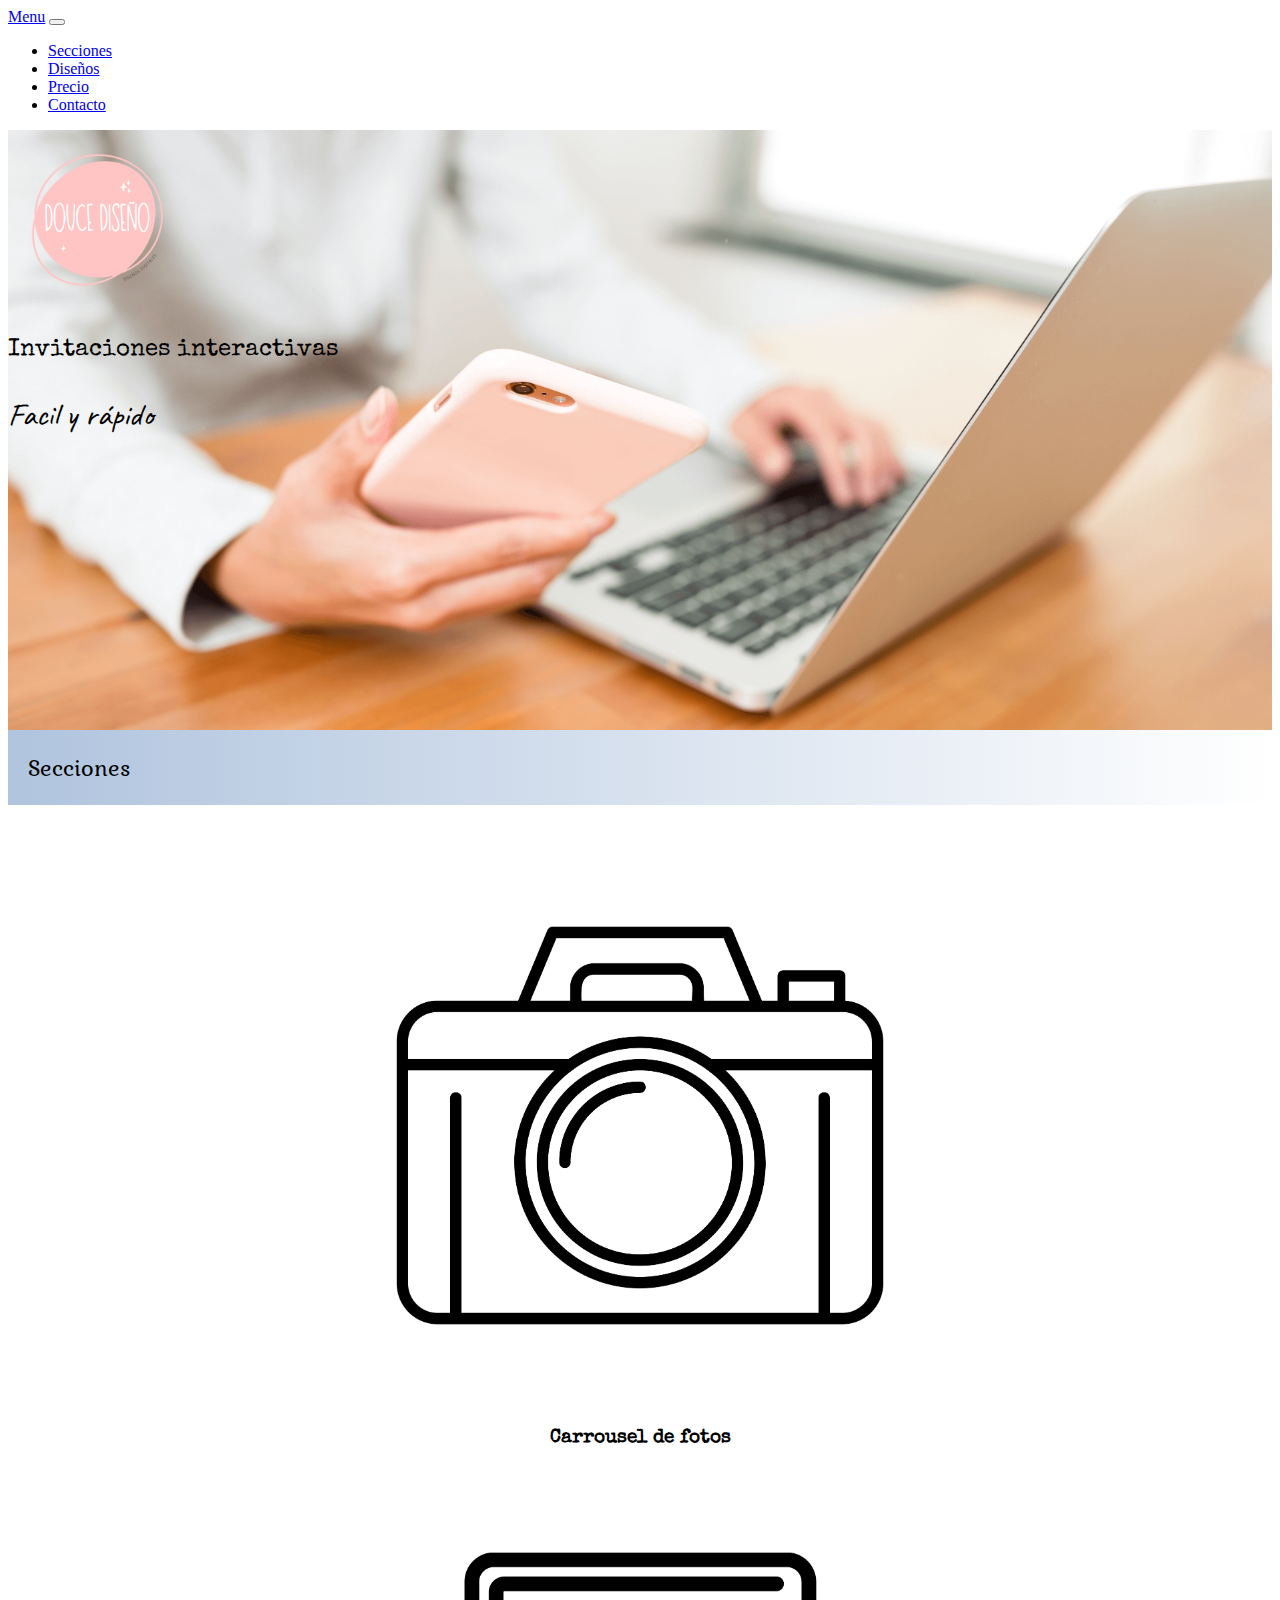
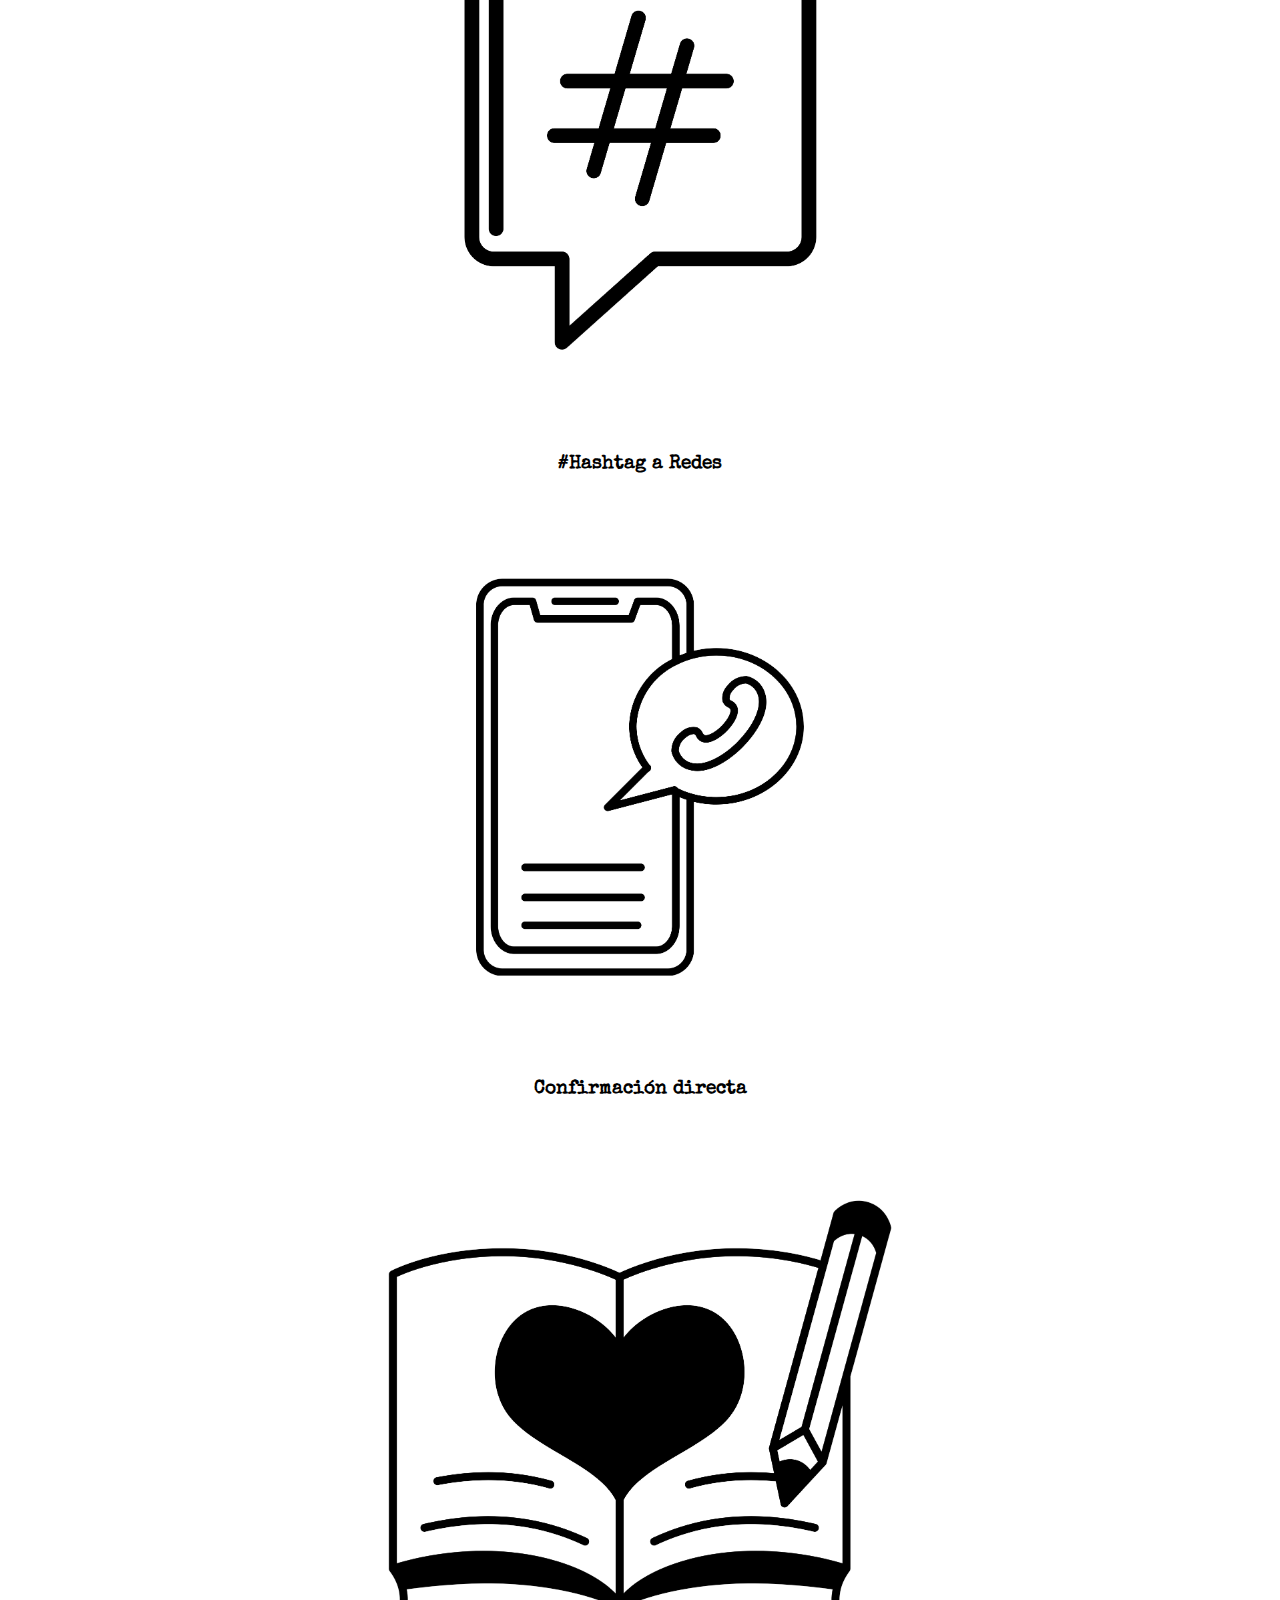
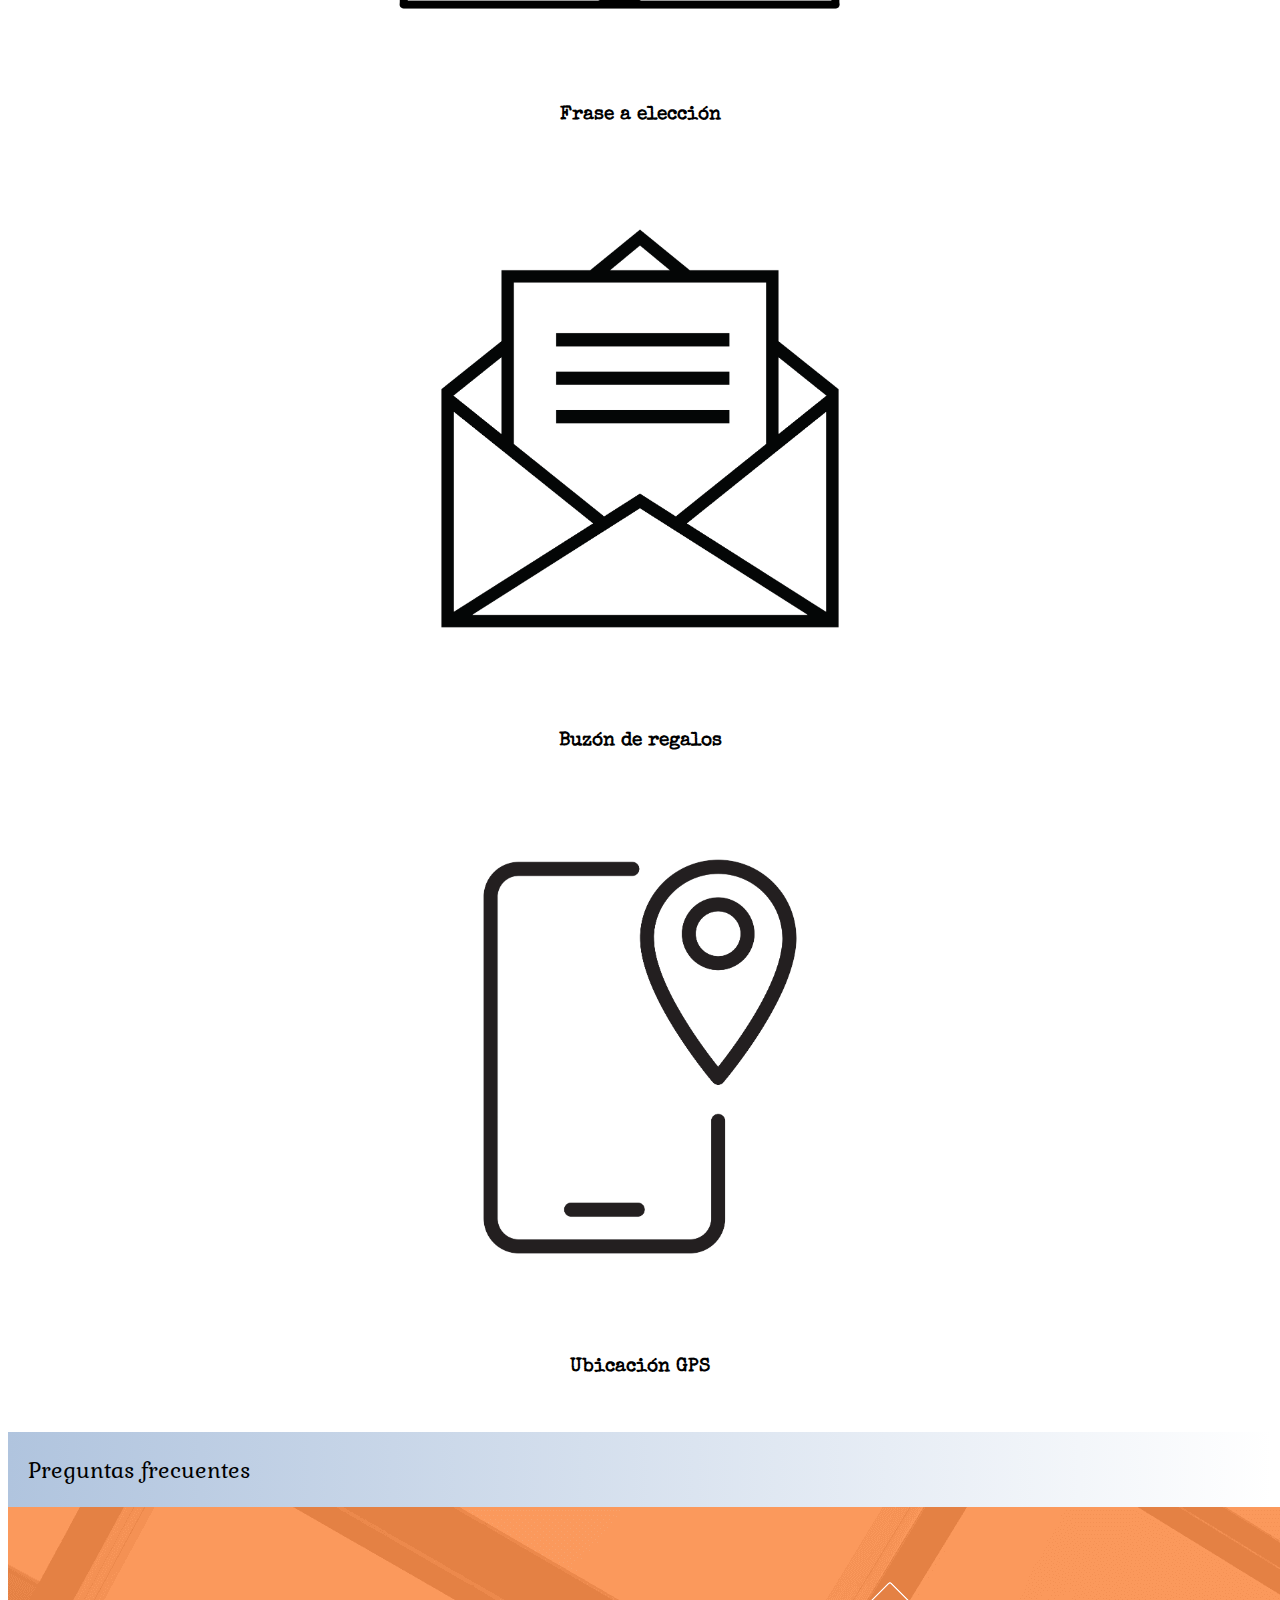
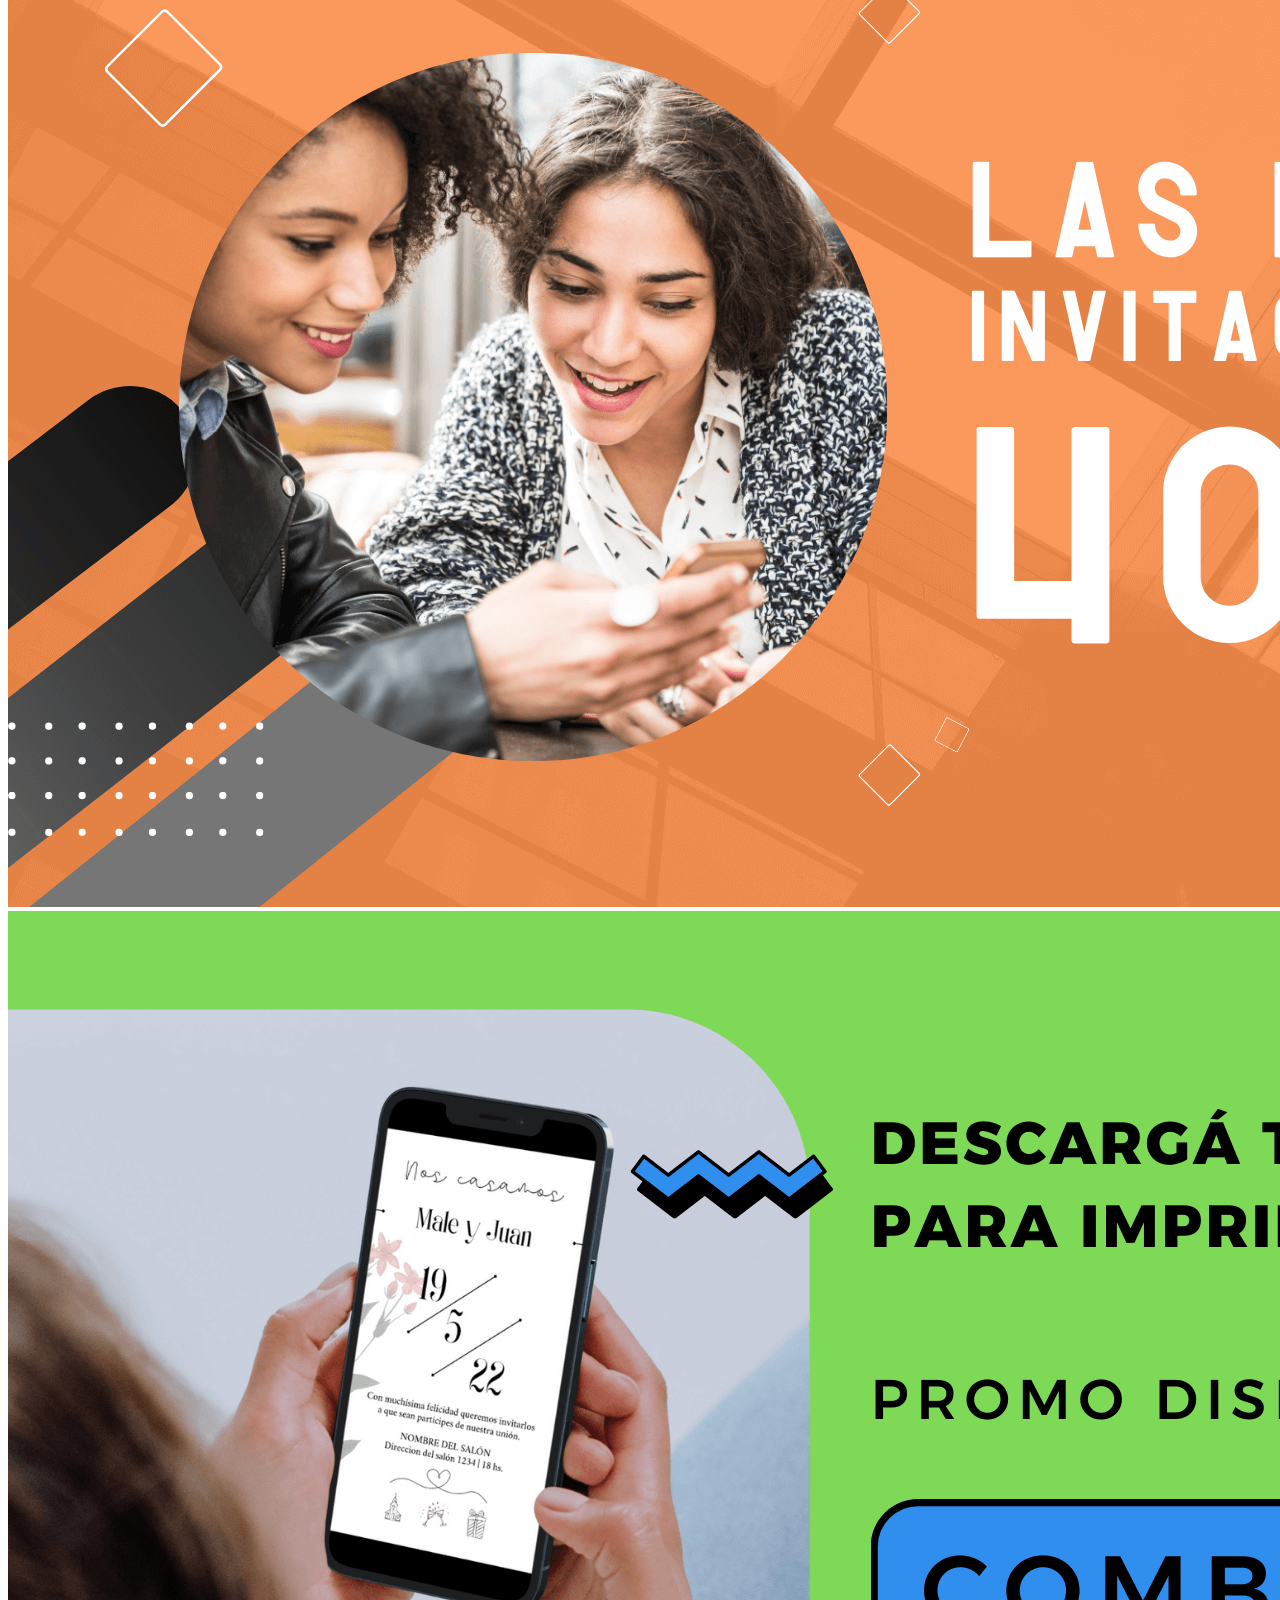
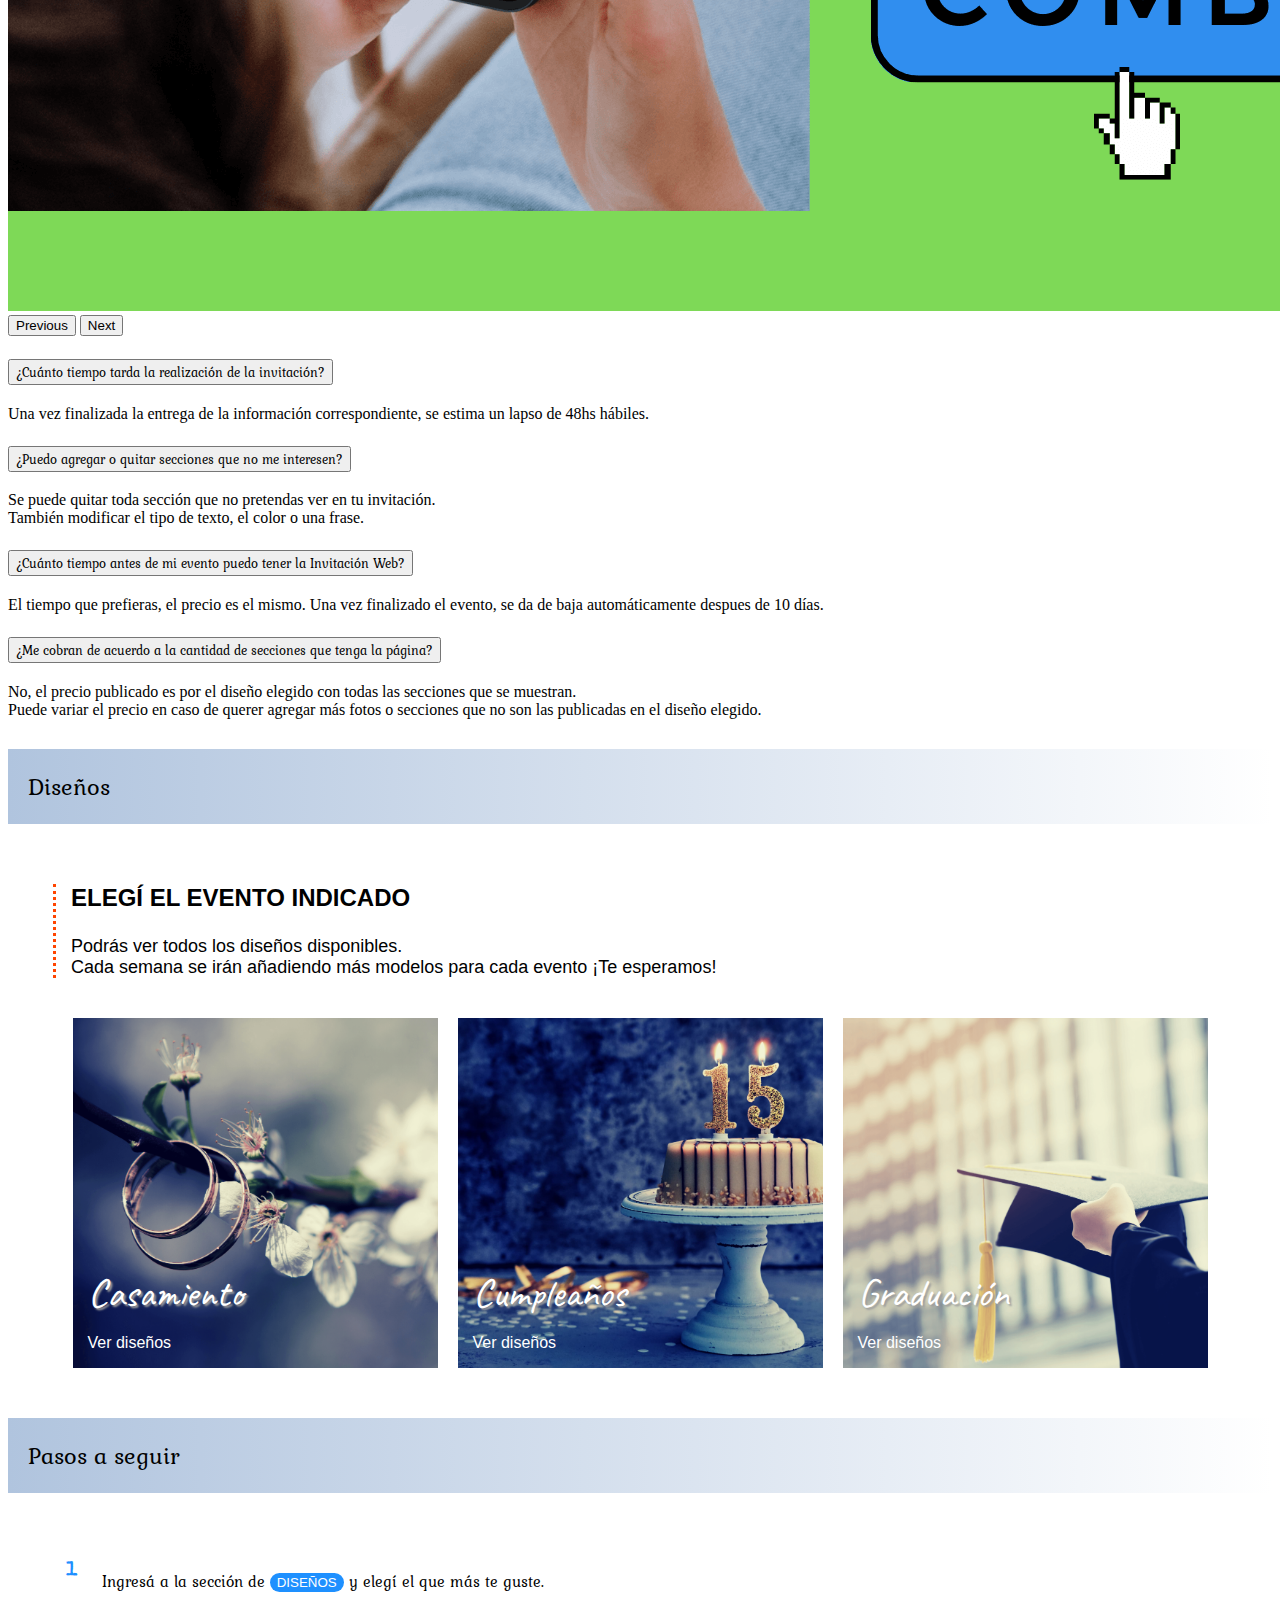
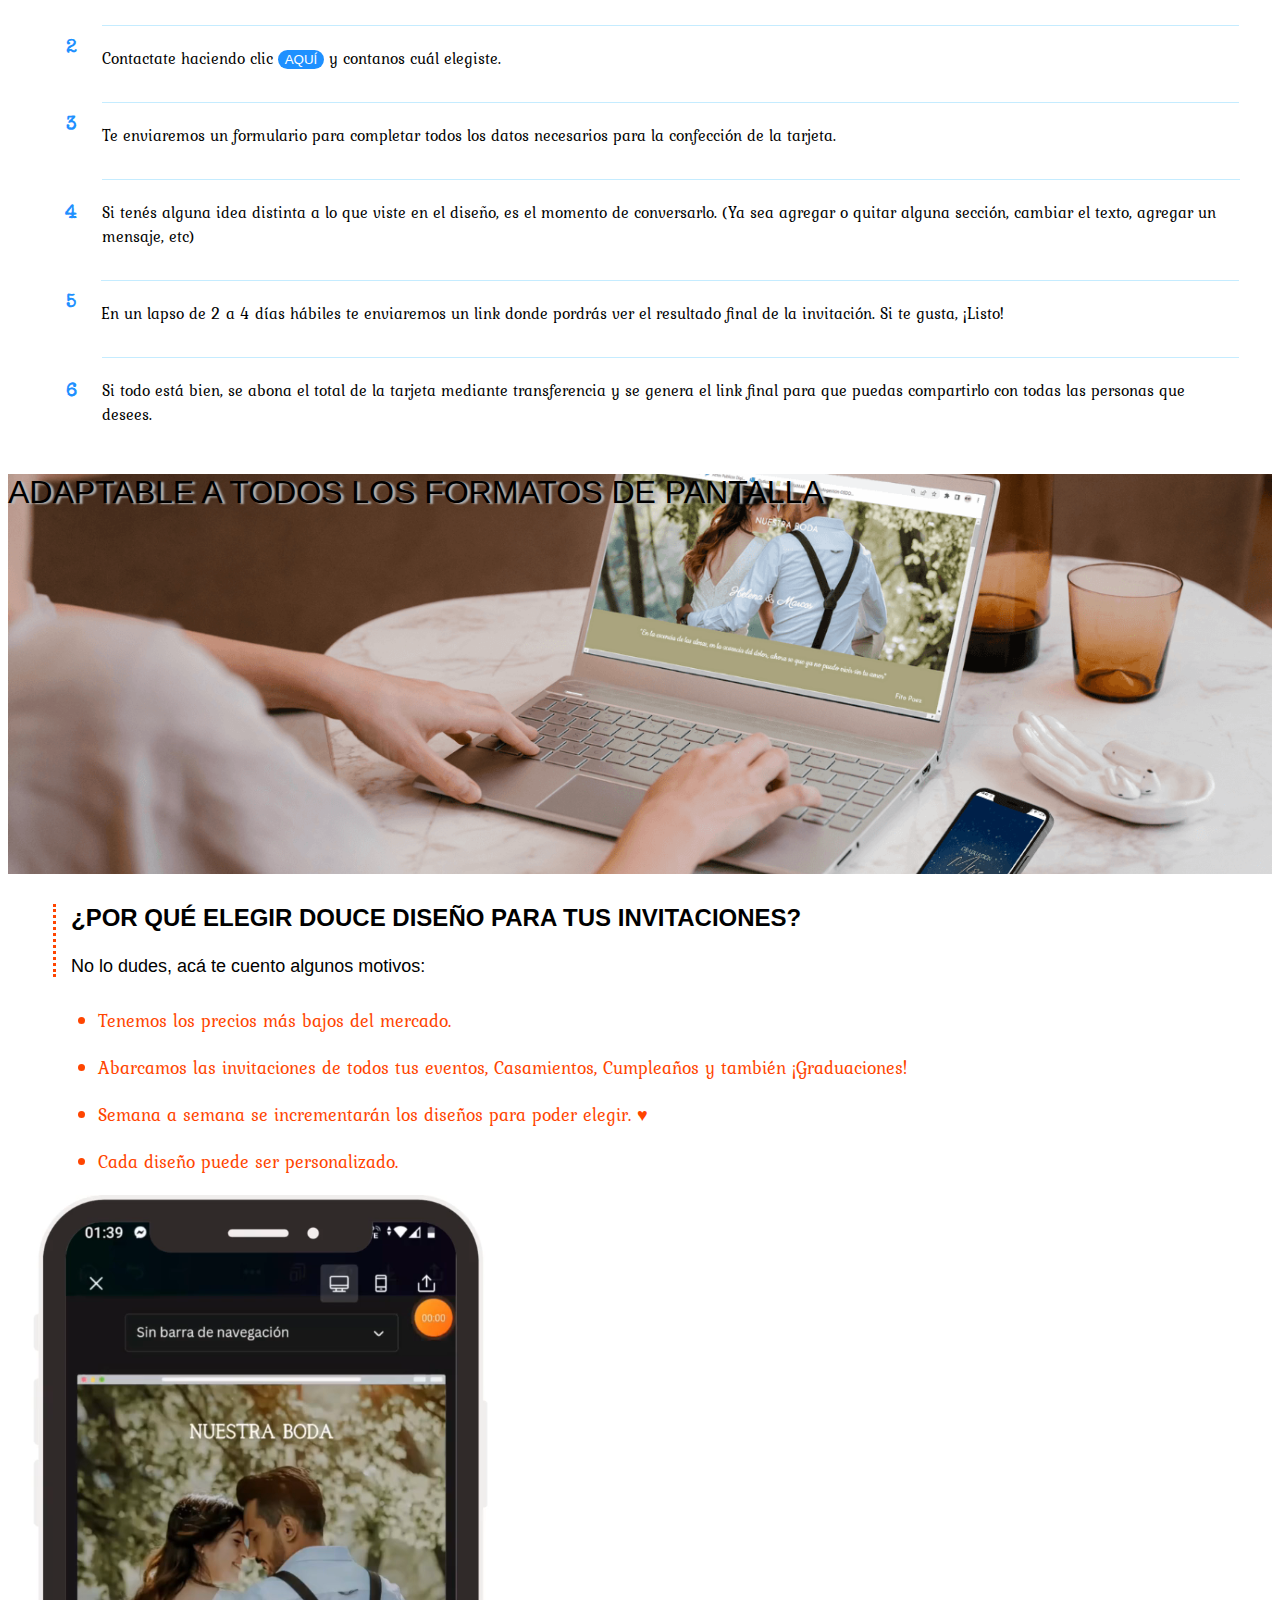
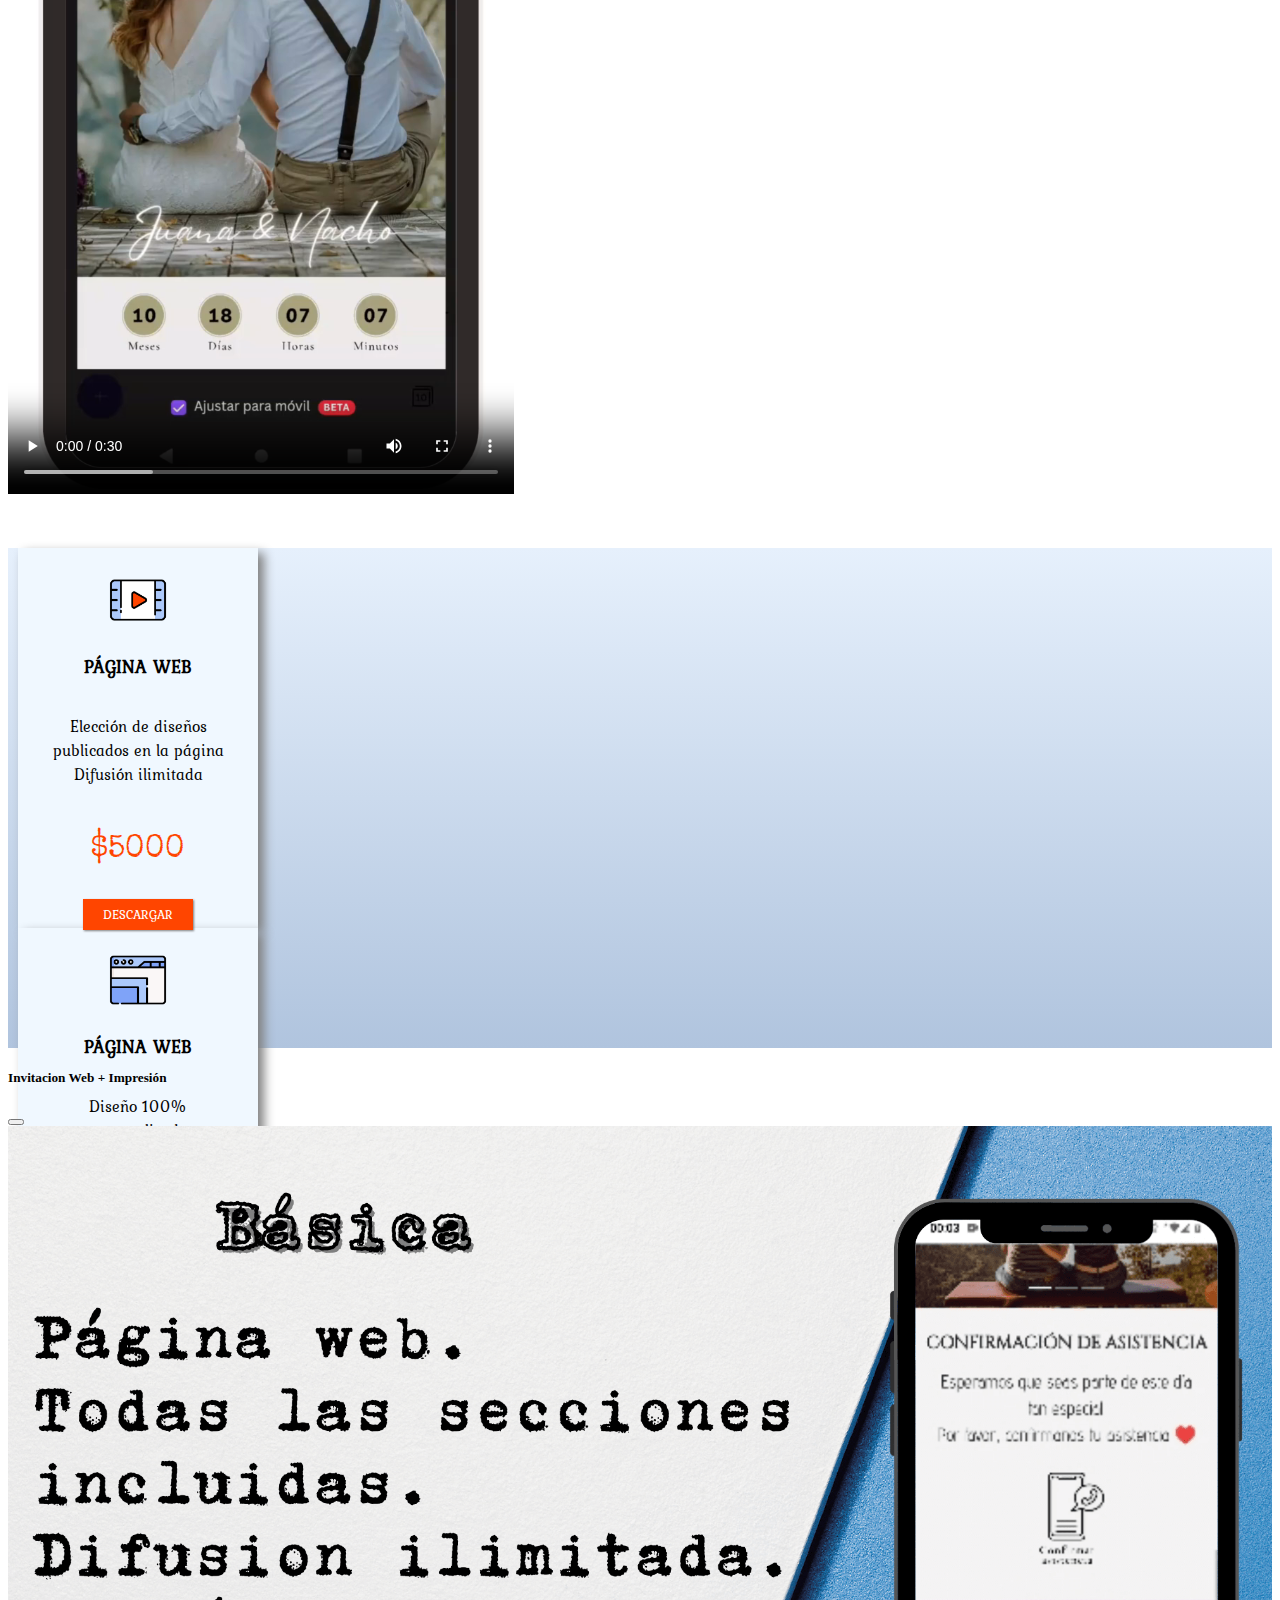
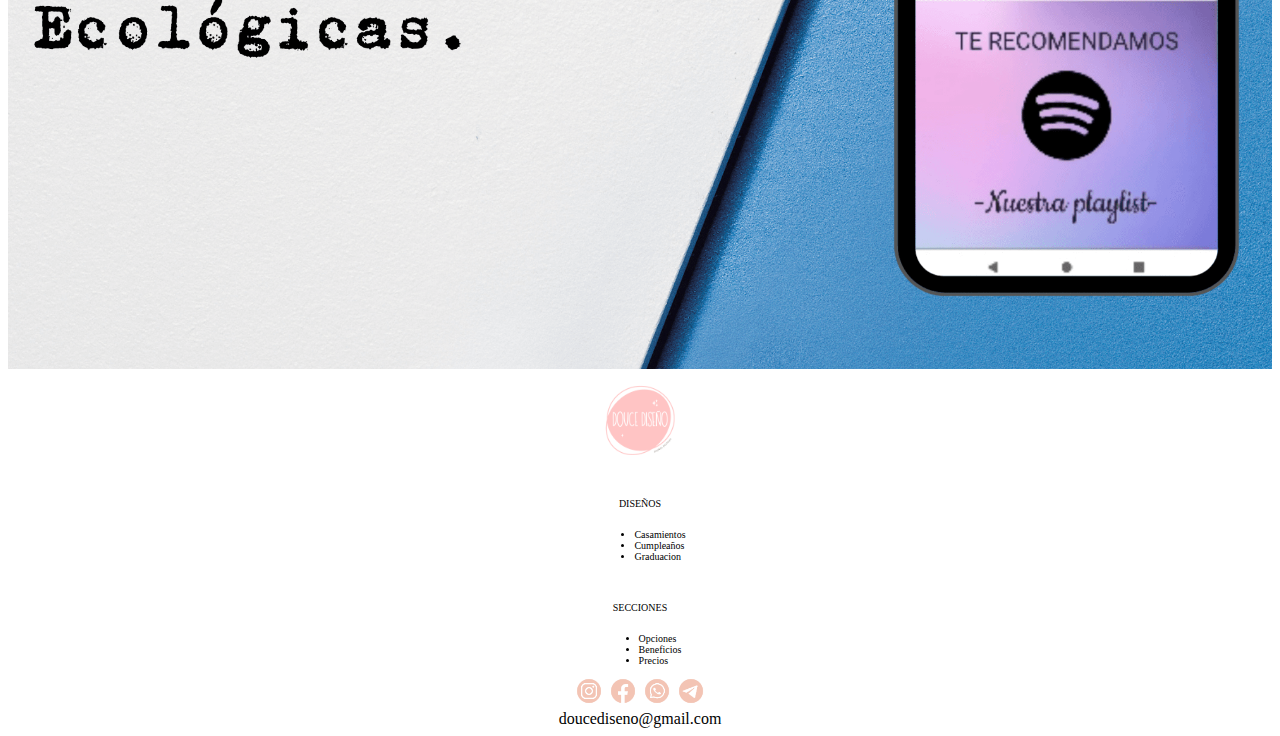
<file: index.html>
<!DOCTYPE html>
<html lang="en">
<head>
    <meta charset="UTF-8">
    <meta http-equiv="X-UA-Compatible" content="IE=edge">
    <meta name="viewport" content="width=device-width, initial-scale=1.0">
    <link href="https://cdn.jsdelivr.net/npm/bootstrap@5.3.0-alpha1/dist/css/bootstrap.min.css" rel="stylesheet" integrity="sha384-GLhlTQ8iRABdZLl6O3oVMWSktQOp6b7In1Zl3/Jr59b6EGGoI1aFkw7cmDA6j6gD" crossorigin="anonymous">
    <link rel="stylesheet" href="./style.css">
    <link href="https://fonts.googleapis.com/css2?family=Advent+Pro&family=Caveat:wght@500&family=Cinzel&family=Cookie&family=Hachi+Maru+Pop&family=Josefin+Sans:wght@500&family=Kurale&family=Mochiy+Pop+P+One&family=Parisienne&family=Raleway:wght@100&family=Special+Elite&family=Ubuntu:wght@300&display=swap" rel="stylesheet">

    
    <title>DouceDiseno</title>
</head>
<body>
    
    <!--NAV-->
  
    <nav class="navbar navbar-expand-lg bg-body-tertiary ">
      <div class="container-fluid">
        <a class="navbar-brand" href="#">Menu</a>
        <button class="navbar-toggler" type="button" data-bs-toggle="collapse" data-bs-target="#navbarSupportedContent" aria-controls="navbarSupportedContent" aria-expanded="false" aria-label="Toggle navigation">
          <span class="navbar-toggler-icon"></span>
        </button>
        <div class="collapse navbar-collapse" id="navbarSupportedContent">
          <ul class="navbar-nav me-auto mb-2 mb-lg-0">     
            <li class="nav-item">
              <a class="nav-link active" 
              href="#opciones">Secciones</a>
            </li>            
            <li class="nav-item">
              <a class="nav-link" href="#disenos">Diseños</a>
            </li>  
            <li class="nav-item">
              <a class="nav-link" href="#precio">Precio</a>
            </li>  
            <li class="nav-item">
              <a class="nav-link" href="#contacto">Contacto</a>
            </li>  
          </ul>
        </div>
      </div>
    </nav>
    
    <!--HEADER-->

    <header class="container-fluid header_gral
    d-flex flex-column align-items-center justify-content-center">
      <img src="./media/logosinfondo.png" height="30%">
      <p style="font-family: special elite; font-size: x-large;">Invitaciones interactivas</p>
      <p style="font-family: caveat; font-size: xx-large;">Facil y rápido</p>
    </header>

    <!--BAJO HEADER-->

    <div class= "container-fluid titulospag" id="opciones"
      style="margin: 0px 0px 36px 0px;">
          Secciones
    </div>
    <div class="row" >
        <div class="col-6 col-md-4 item_opciones">
          <img src="./media/1.png" class="img_opciones">
          <p class="text_opciones">Carrousel de fotos</p>
        </div>
        <div class="col-6 col-md-4 item_opciones">
          <img src="./media/2.png" class="img_opciones">
          <p class="text_opciones">#Hashtag a Redes</p>
        </div>
        <div class="col-6 col-md-4 item_opciones">
          <img src="./media/3.png" class="img_opciones">
          <p class="text_opciones">Confirmación directa</p>
        </div>
        <div class="col-6 col-md-4 item_opciones">
          <img src="./media/4.png" class="img_opciones">
          <p class="text_opciones">Frase a elección</p>
        </div>
        <div class="col-6 col-md-4 item_opciones">
          <img src="./media/5.png" class="img_opciones">
          <p class="text_opciones">Buzón de regalos</p>
        </div>
        <div class="col-6 col-md-4 item_opciones">
          <img src="./media/6.png" class="img_opciones">
          <p class="text_opciones">Ubicación GPS</p>
        </div>
    </div>

    <!--CARROUSEL-->
    <div class="container-fluid titulospag" id="beneficios"
    style="margin: 36px 0px 0px 0px;">
        Preguntas frecuentes
    </div>
    <div id="carouselExampleAutoplaying" class="carousel slide" data-bs-ride="carousel">
      <div class="carousel-inner">
        <div class="carousel-item active">
          <img src="./media/prop1.png" class="d-block w-100" alt="...">
        </div>
        <div class="carousel-item">
          <img src="./media/prop2.png" class="d-block w-100" alt="...">
        </div>
        </div>
          <button class="carousel-control-prev" type="button" data-bs-target="#carouselExampleAutoplaying" data-bs-slide="prev">
            <span class="carousel-control-prev-icon" aria-hidden="true"></span>
            <span class="visually-hidden">Previous</span>
          </button>
          <button class="carousel-control-next" type="button" data-bs-target="#carouselExampleAutoplaying" data-bs-slide="next">
          <span class="carousel-control-next-icon" aria-hidden="true"></span>
          <span class="visually-hidden">Next</span>
          </button>
        </div>
      </div>
    </div>

    <!--ACORDEÓN-->
    <div class="accordion accordion-flush" id="accordionFlushExample">
      <div class="accordion-item">
        <h2 class="accordion-header" id="flush-headingOne">
          <button class="accordion-button collapsed" type="button" data-bs-toggle="collapse" data-bs-target="#flush-collapseOne" aria-expanded="false" aria-controls="flush-collapseOne">
          <div class="text_acordeon">¿Cuánto tiempo tarda la realización de la invitación?</div>
          </button>
        </h2>
        <div id="flush-collapseOne" class="accordion-collapse collapse" aria-labelledby="flush-headingOne" data-bs-parent="#accordionFlushExample">
          <div class="accordion-body">Una vez finalizada la entrega de la información correspondiente, se estima un lapso de 48hs hábiles.</div>
          </div>
        </div>
        <div class="accordion-item">
          <h2 class="accordion-header" id="flush-headingTwo">
            <button class="accordion-button collapsed" type="button" data-bs-toggle="collapse" data-bs-target="#flush-collapseTwo" aria-expanded="false" aria-controls="flush-collapseTwo">
            <div class="text_acordeon"> ¿Puedo agregar o quitar secciones que no me interesen?</div>
            </button>
          </h2>
        <div id="flush-collapseTwo" class="accordion-collapse collapse" aria-labelledby="flush-headingTwo" data-bs-parent="#accordionFlushExample">
          <div class="accordion-body">Se puede quitar toda sección que no pretendas ver en tu invitación. <br>
              También modificar el tipo de texto, el color o una frase.
          </div>
        </div>
      </div>
        <div class="accordion-item">
          <h2 class="accordion-header" id="flush-headingThree">
            <button class="accordion-button collapsed" type="button" data-bs-toggle="collapse" data-bs-target="#flush-collapseThree" aria-expanded="false" aria-controls="flush-collapseThree">
            <div class="text_acordeon">  ¿Cuánto tiempo antes de mi evento puedo tener la Invitación Web?</div>
            </button>
          </h2>
          <div id="flush-collapseThree" class="accordion-collapse collapse" aria-labelledby="flush-headingThree" data-bs-parent="#accordionFlushExample">
            <div class="accordion-body">
            El tiempo que prefieras, el precio es el mismo. Una vez finalizado el evento, se da de baja automáticamente despues de 10 días.  
            </div>
          </div>
        </div>
        <div class="accordion-item">
          <h2 class="accordion-header" id="flush-headingFour">
            <button class="accordion-button collapsed" type="button" data-bs-toggle="collapse" data-bs-target="#flush-collapseFour" aria-expanded="false" aria-controls="flush-collapseFour">
              <div class="text_acordeon">¿Me cobran de acuerdo a la cantidad de secciones que tenga la página?
              </div>
            </button>
          </h2>
        <div id="flush-collapseFour" class="accordion-collapse collapse" aria-labelledby="flush-headingFour" data-bs-parent="#accordionFlushExample">
          <div class="accordion-body">
            No, el precio publicado es por el diseño elegido con todas las secciones que se muestran. <br>
            Puede variar el precio en caso de querer agregar más fotos o secciones que no son las publicadas en el diseño elegido. </div>
          </div>
        </div>
    </div>

    <!--DISEÑOS-->
    <section>
    <div class="container-fluid titulospag"
    style="margin: 30px 0px 60px 0px;">
      Diseños
    </div>
    <div class="container_fluid titulos_secciones">
      <p class="text_titulos">ELEGÍ EL EVENTO INDICADO
      </p>
      <p class="text_subtitulos">Podrás ver todos los diseños disponibles. <br>
      Cada semana se irán añadiendo más modelos para cada evento ¡Te esperamos!
      </p>
    </div>
    <div class="recuadro_gral_diseno">
      <a href="./paginas/modeloscasamiento.html" 
        target="_blank"
        class="recuadro_diseno"
        style="background-image: url(./media/30.png);">
        <p class="text_recuadro">Casamiento</p>
        <p class="subtext_recuadro">Ver diseños</p>
      </a>
      <a href="./paginas/modeloscumpleaños.html" 
        target="_blank"
        class="recuadro_diseno"
        style="background-image: url(./media/31.jpg);">
        <p class="text_recuadro">Cumpleaños</p>
        <p class="subtext_recuadro">Ver diseños</p>
      </a>
      <a href="./paginas/modelosgraduaciones.html" 
        target="_blank"
        class="recuadro_diseno"
        style="background-image: url(./media/32.png);">
        <p class="text_recuadro">Graduación</p>
        <p class="subtext_recuadro">Ver diseños</p>
      </a>
    </div>
    </section>

    <!--PASOS a seguir-->  
    <section>
      <div class="container-fluid titulospag"
      style="margin: 40px 0px 40px 0px;">
      Pasos a seguir
      </div>
      <div class="pasosaseguir">
      <p class="nro_pasos">1</p>
      <p class="text_pasos" style="border: none;">Ingresá a la sección de <button class="btn_pasos">DISEÑOS</button> y elegí el que más te guste.</p>
      </div>
      <div class="pasosaseguir">
      <p class="nro_pasos">2</p>
      <p class="text_pasos">Contactate haciendo clic <button class="btn_pasos">AQUÍ</button> y contanos cuál elegiste.</p>
      </div>
      <div class="pasosaseguir">
      <p class="nro_pasos">3</p>
      <p class="text_pasos">Te enviaremos un formulario para completar todos los datos necesarios para la confección de la tarjeta.</p>
      </div>
      <div class="pasosaseguir">
      <p class="nro_pasos">4</p>
      <p class="text_pasos">Si tenés alguna idea distinta a lo que viste en el diseño, es el momento de conversarlo. (Ya sea agregar o quitar alguna sección, cambiar el texto, agregar un mensaje, etc)</p>
      </div>
      <div class="pasosaseguir">
      <p class="nro_pasos">5</p>
      <p class="text_pasos">En un lapso de 2 a 4 días hábiles te enviaremos un link donde pordrás ver el resultado final de la invitación. Si te gusta, ¡Listo!</p>
      </div>
      <div class="pasosaseguir">
      <p class="nro_pasos">6</p>
      <p class="text_pasos">Si todo está bien, se abona el total de la tarjeta mediante transferencia y se genera el link final para que puedas compartirlo con todas las personas que desees.</p>
      </div>
    </section>


    <!--IMAGEN GRANDE-->

    <section class="container-fluid img_grande
    d-flex flex-column align-items-center justify-content-end">
      <p class="text_img_grande">
        ADAPTABLE A TODOS LOS FORMATOS DE PANTALLA
      </p>
    </section>
 
    <!--DESCRIPCION GRAL-->

    <section class="container_fluid">
      <div class="row">
        <div class="col-12 col-md-7
        d-flex flex-column align-items-start justify-content-center">
        <div class="titulos_secciones">
          <p class="text_titulos">¿POR QUÉ ELEGIR DOUCE DISEÑO PARA TUS INVITACIONES?</p>
          <p class="text_subtitulos">No lo dudes, acá te cuento algunos motivos:</p>
        </div>
          <ul>
            <li class="text_descripcion">Tenemos los precios más bajos del mercado.</li>
            <li class="text_descripcion">Abarcamos las invitaciones de todos tus eventos, Casamientos, Cumpleaños y también ¡Graduaciones!</li>
            <li class="text_descripcion">Semana a semana se incrementarán los diseños para poder elegir. ♥</li>
            <li class="text_descripcion">Cada diseño puede ser personalizado.</li>
          </ul>
        </div>
        <div class="col-12 col-md-5
        d-flex flex-column align-items-center justify-content-center">
          <video src="./media/video.mp4" controls class="tamano_video"></video>
        </div>
      </div>
    </section>

    <!--PRECIO-->

    <section class="container-flex fondo_precio
      d-flex align-items-center justify-content-center"
      style="margin: 50px 0px 10px 0px;">
        
      <div class="container_precio">
          <img src="./media/video.png" width="70px"
          style="margin-top: 20px;">
          <p class="titulo_precio">PÁGINA WEB</p>
          <p class="text_precio">
            Elección de diseños<br>
            publicados en la página <br>
            Difusión ilimitada <br>
                        
          </p>
          <p class="precio_color">$5000</p>
          <button class="btn_precio"
            data-bs-toggle="modal" data-bs-target="#precio_basico">DESCARGAR</button>
        </div>
        
        <div class="container_precio">
          <img src="./media/pagweb.png" width="70px"
          style="margin-top: 20px;">
          <p class="titulo_precio">PÁGINA WEB</p>
          <p class="text_precio">
            Diseño 100%<br>
            personalizado<br>
            Elección de temas<br>
            
          </p>
          <p class="precio_color">$8000</p>
          <button class="btn_precio"
            data-bs-toggle="modal" data-bs-target="#precio_combo">VER EJEMPLO</button>
        </div>
    </section>


    <!--MODAL PRECIOS-->
  
    <!--modal web-->

    <div class="modal fade" id="precio_combo" tabindex="-1">
      <div class="modal-dialog">
        <div class="modal-content">
          <div class="modal-header">
            <h5 class="modal-title">Invitacion Web + Impresión</h5>
            <button type="button" class="btn-close" data-bs-dismiss="modal" aria-label="Close"></button>
          </div>
          <div class="modal-body">
            <img src="./media/precio2.png" width="100%">
          </div>
        </div>
      </div>
    </div>

    <!--FOOTER-->
    <footer class="container-fluid">
        <div class="row">
            <div class="col-4 col-md-3 section_footer">
                <img class="logo_footer" src="./media/logosinfondo.png">
            </div>
            <div class="col-4 col-md-3 section_footer sec_foot">
                <p>DISEÑOS</p>
                <ul>
                    <li><a href="#prueba">Casamientos</a></li>
                    <li><a href="#cumpleanos">Cumpleaños</a></li>
                    <li><a href="#graduaciones">Graduacion</a></li>
                </ul>
            </div>
            <div class="col-4 col-md-3 section_footer sec_foot">      
                <p>SECCIONES</p>
                <ul>
                    <li><a href="#opciones">Opciones</a></li>
                    <li><a href="#beneficios">Beneficios</a></li>
                    <li><a href="#precios">Precios</a></li>
                </ul>
            </div>
            <div class="col-12 col-md-3 section_footer">
                <div class="cont_icons">
                    <a href="http://www.instagram.com/doucediseno">
                      <img class="icon_footer" src="./media/instagram.png" alt="">
                    </a>
                    <a href="">
                      <img class="icon_footer" src="./media/facebook.png" alt="">
                    </a>
                    <a href="https://api.whatsapp.com/send/?phone=3364198645">
                      <img class="icon_footer" src="./media/whatsapp.png" alt="">
                    </a>
                    <a href="mailto:doucediseno@gmail.com"><img class="icon_footer" src="./media/gmail.png" alt="">
                    </a>
                </div>
                <a class="mail_footer" href="mailto:doucediseno@gmail.com">doucediseno@gmail.com</a>
            </div> 
        </div>
    </footer>

    <script src="https://cdn.jsdelivr.net/npm/bootstrap@5.3.0-alpha1/dist/js/bootstrap.bundle.min.js" integrity="sha384-w76AqPfDkMBDXo30jS1Sgez6pr3x5MlQ1ZAGC+nuZB+EYdgRZgiwxhTBTkF7CXvN" crossorigin="anonymous"></script>

    
</body>
</html>
</file>
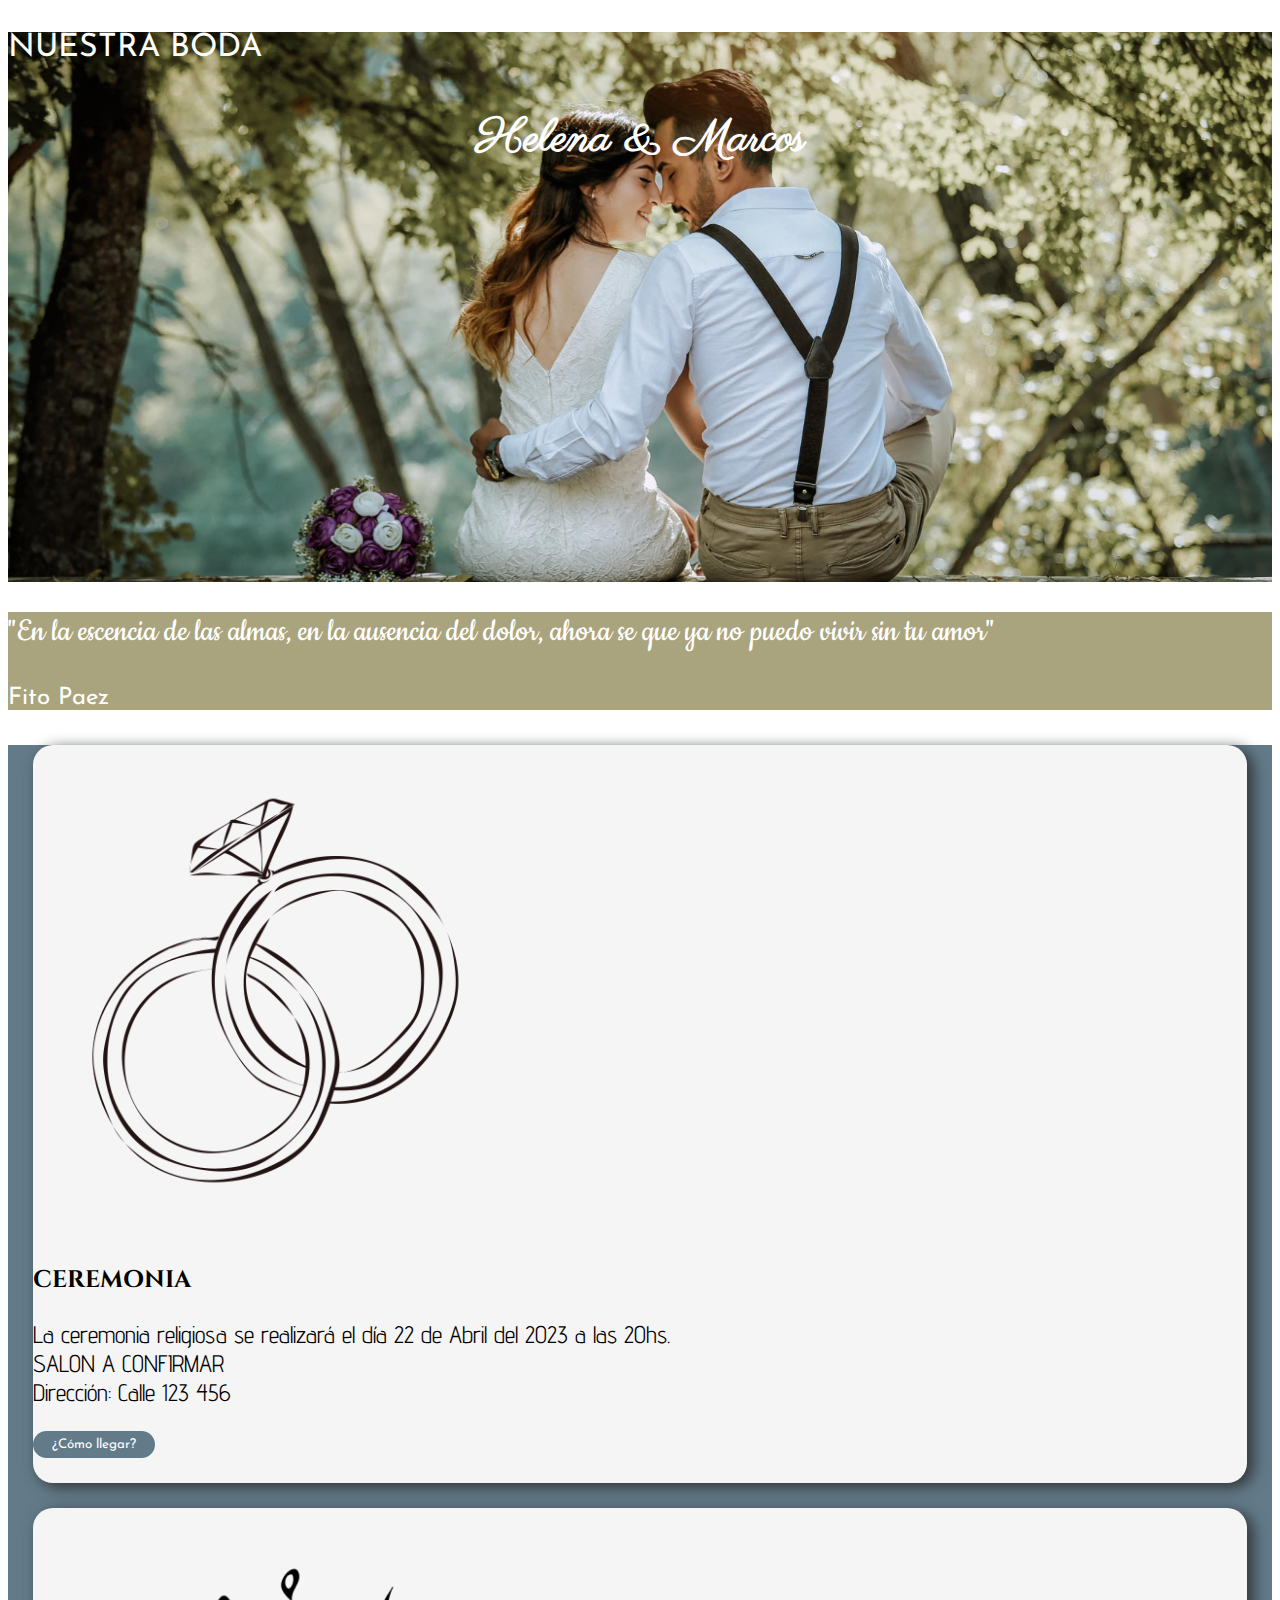
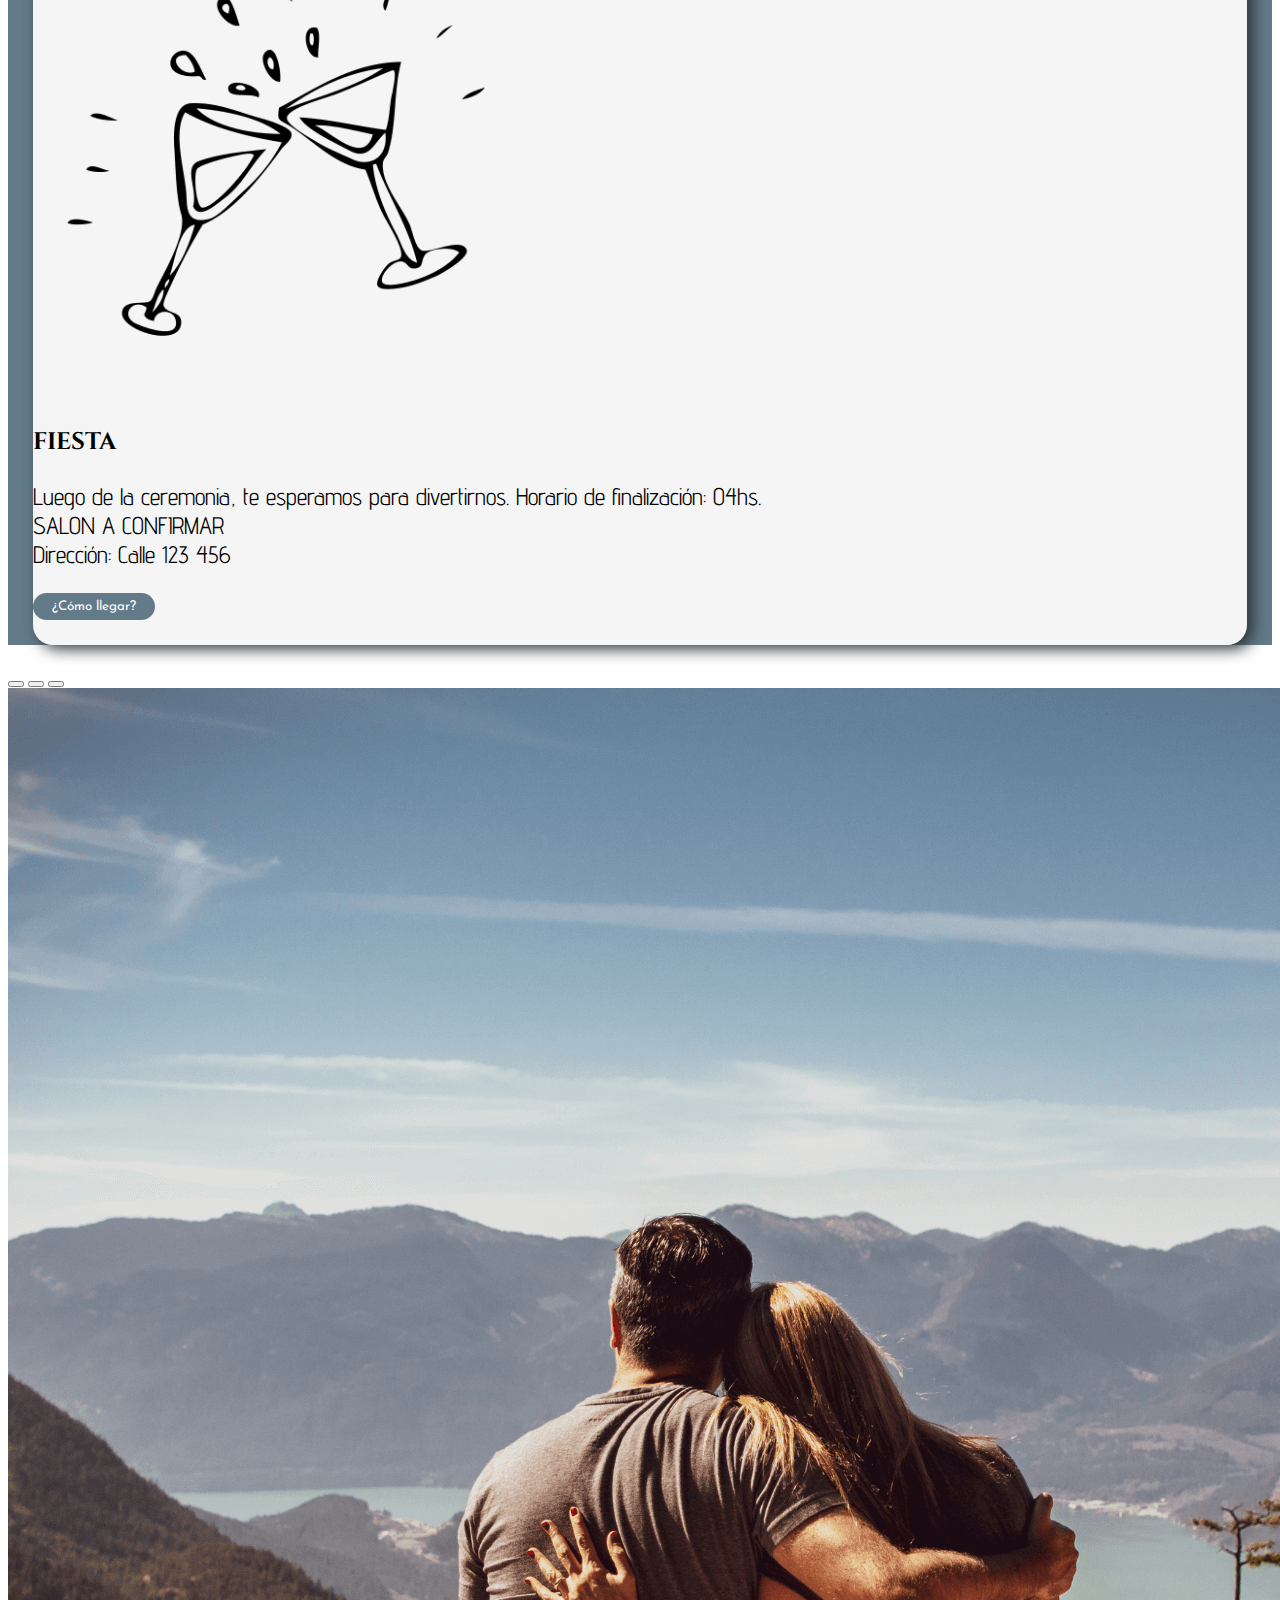
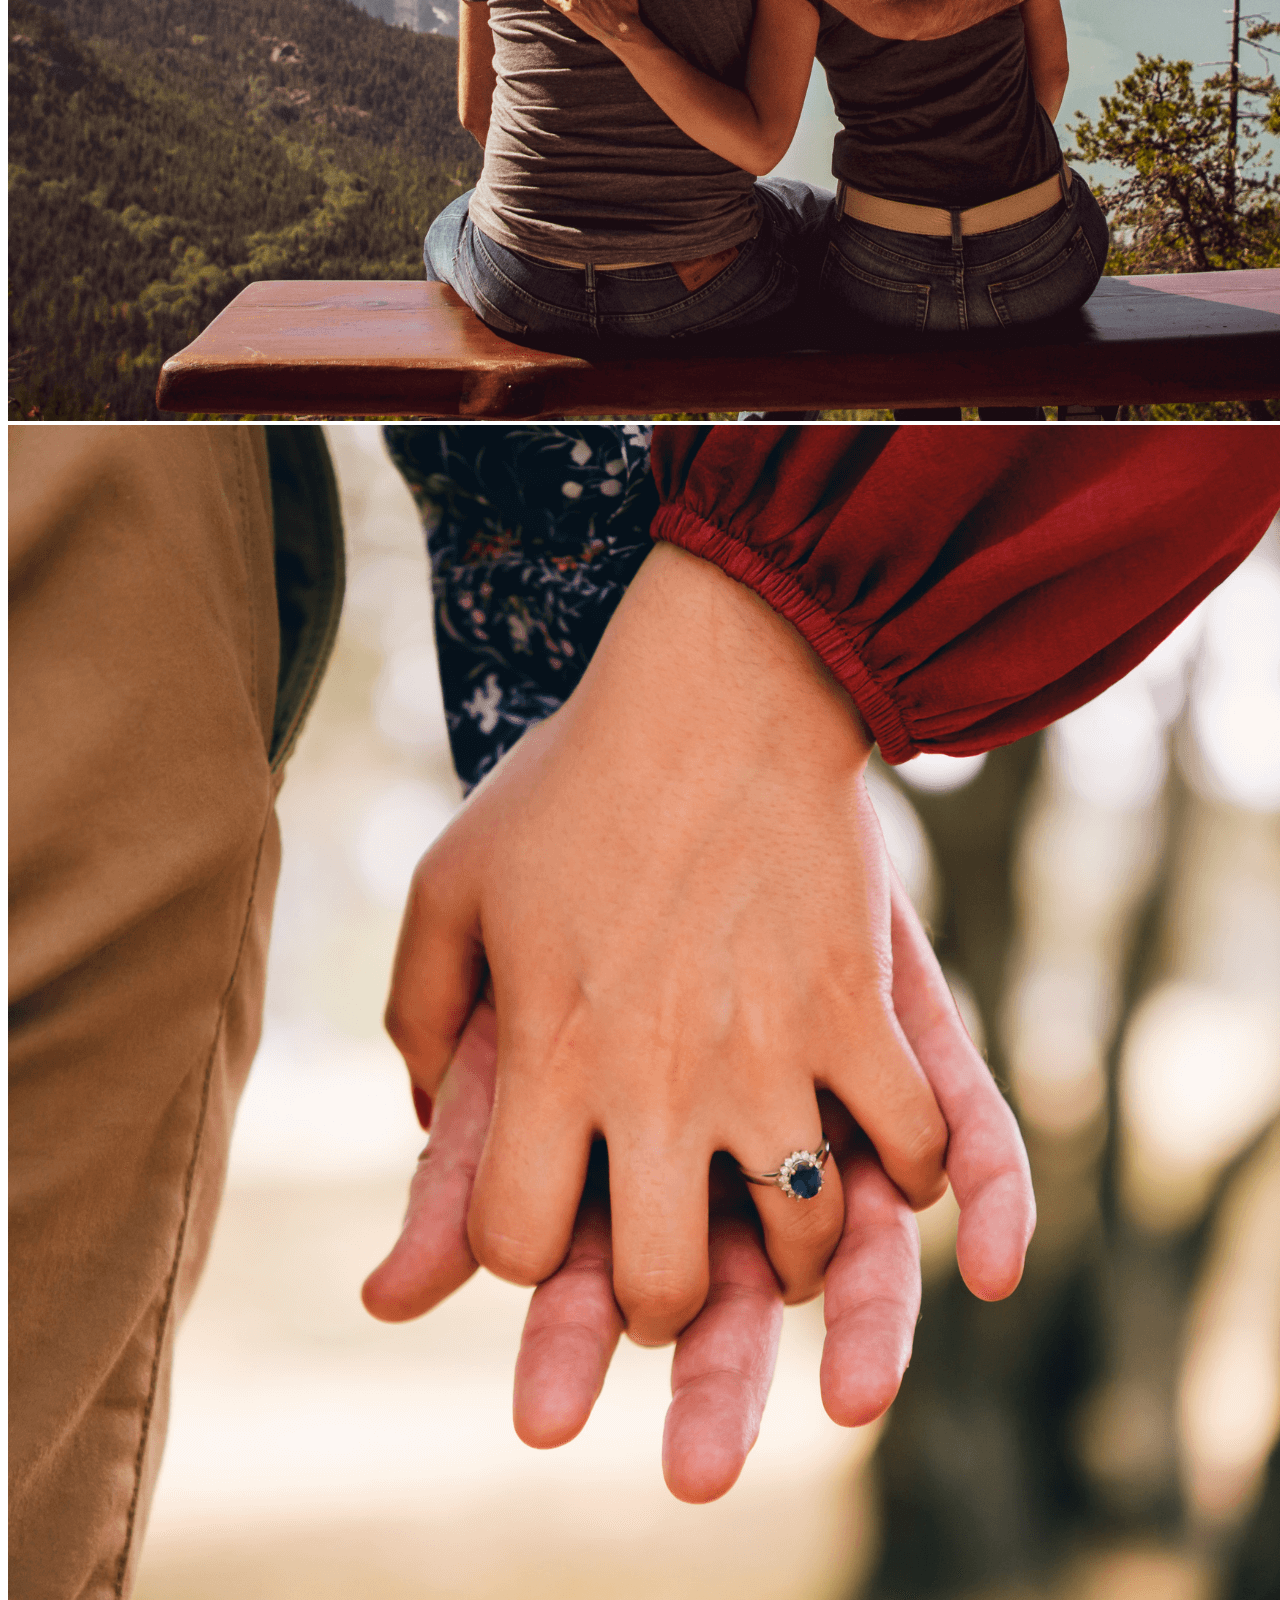
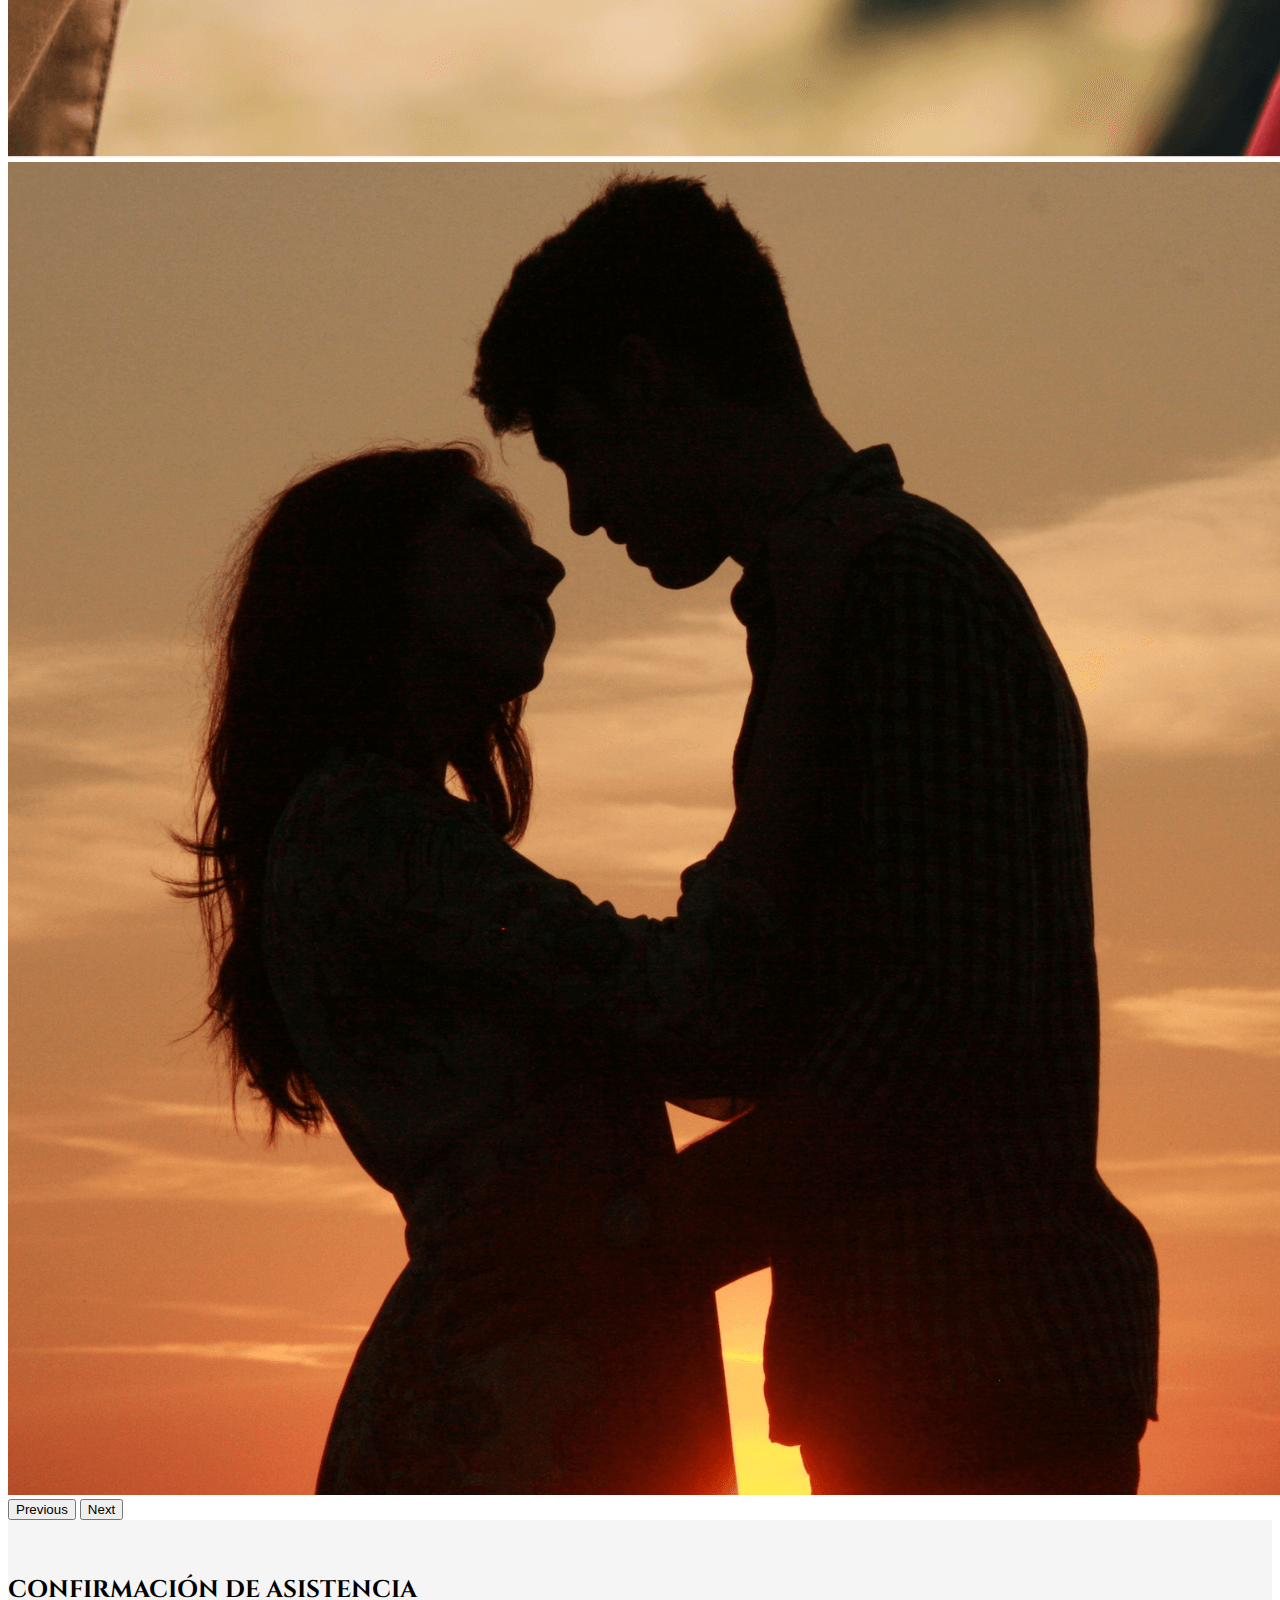
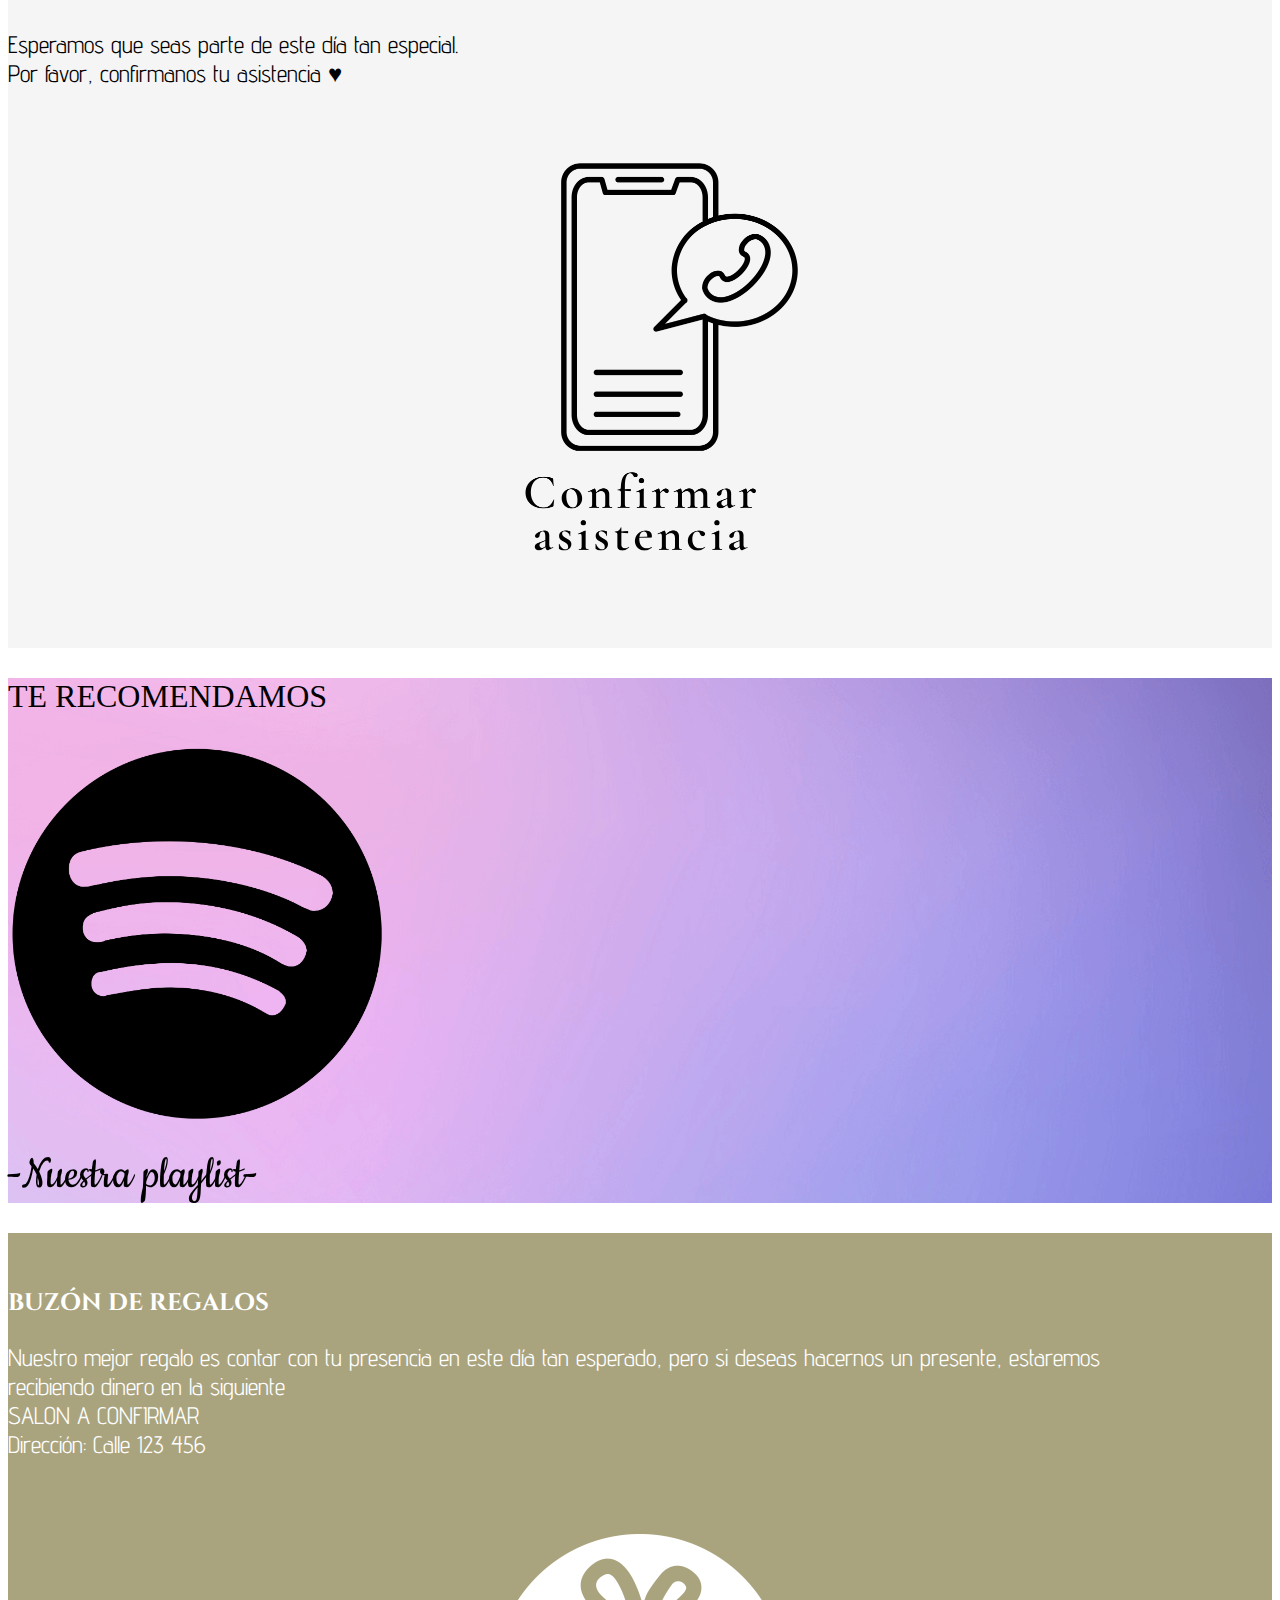
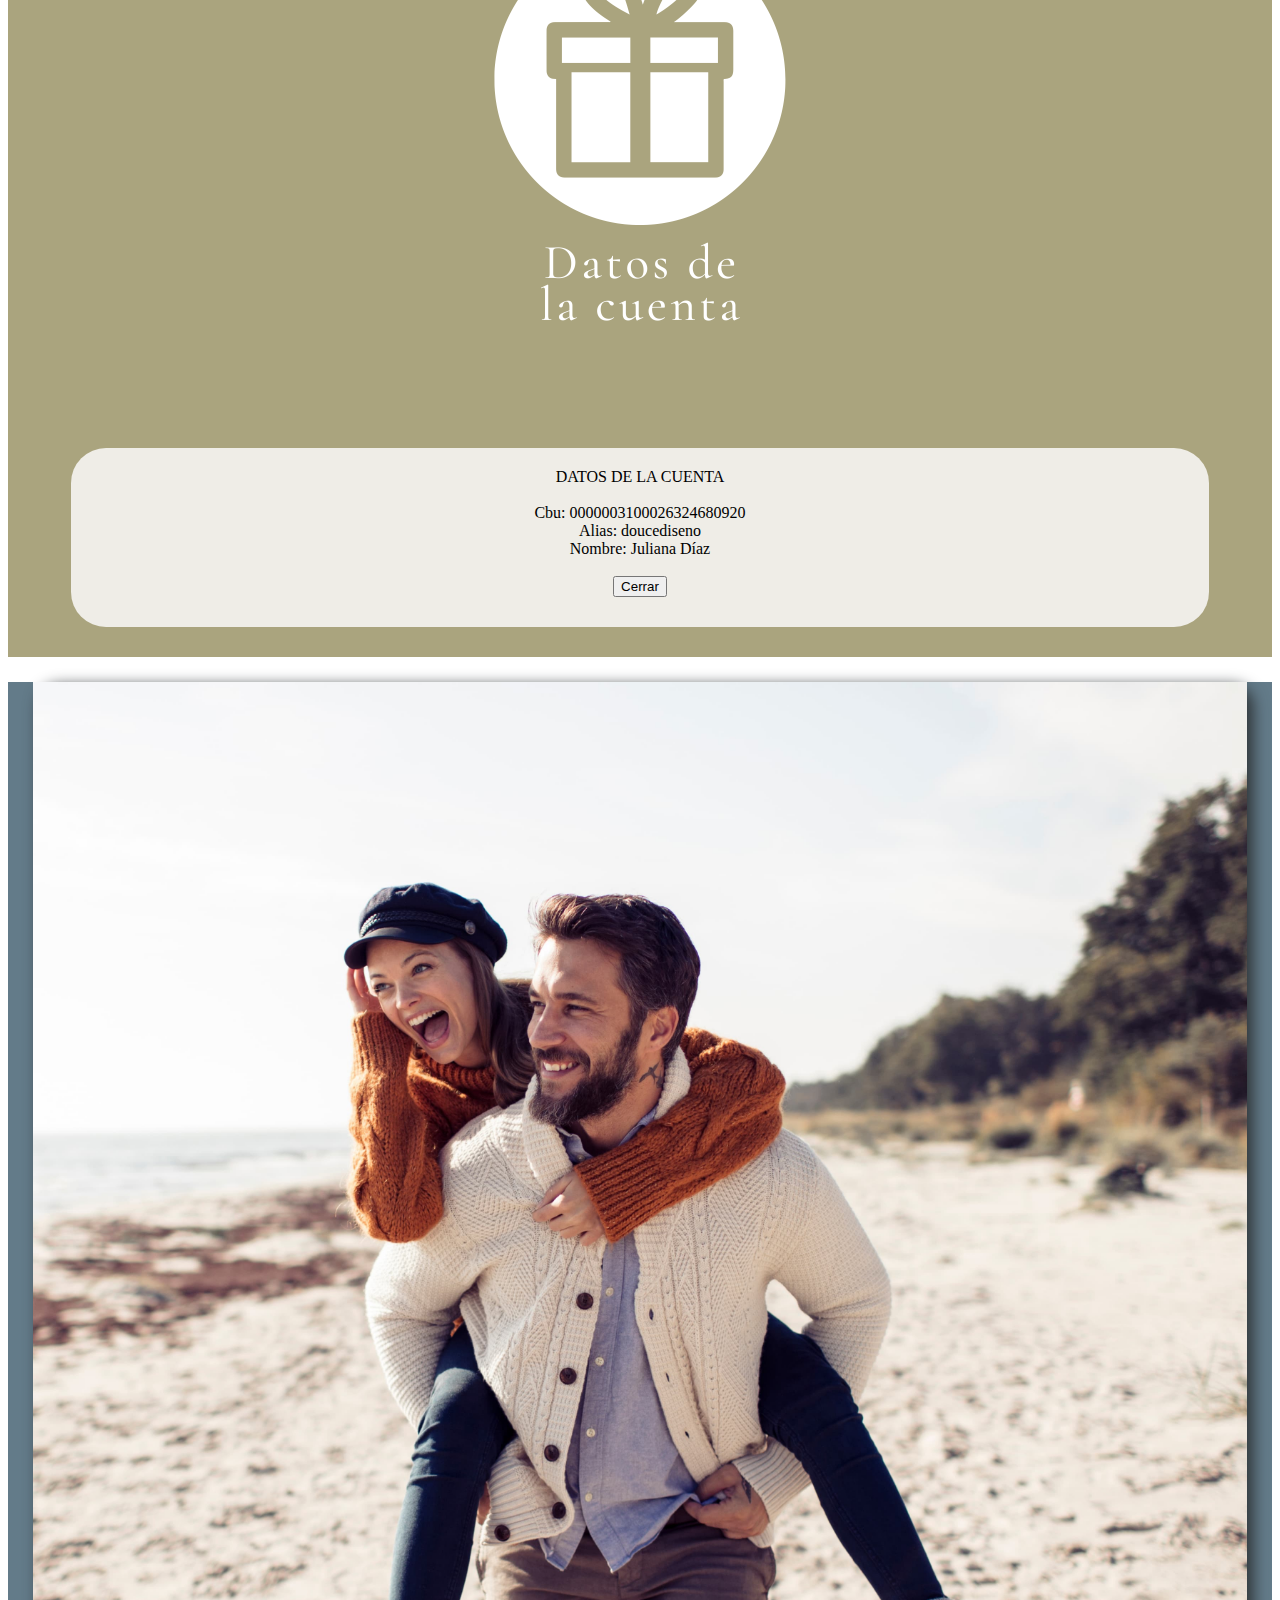
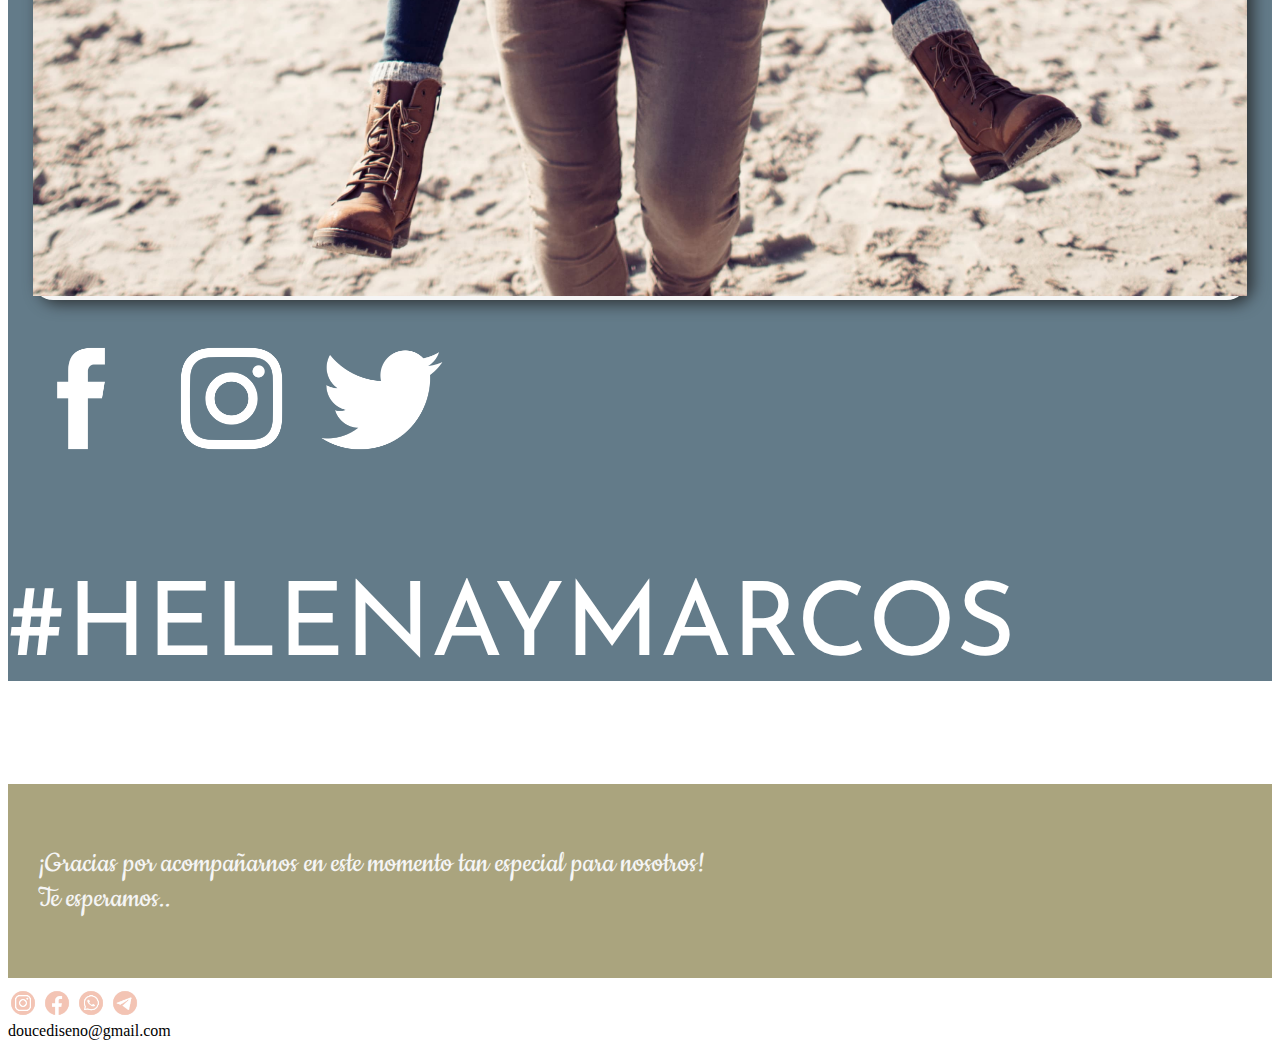
<file: paginas/cas-fotog.html>
<!DOCTYPE html>
<html lang="en">
<head>
    <meta charset="UTF-8">
    <meta http-equiv="X-UA-Compatible" content="IE=edge">
    <meta name="viewport" content="width=device-width, initial-scale=1.0">
    <link href="https://cdn.jsdelivr.net/npm/bootstrap@5.3.0-alpha1/dist/css/bootstrap.min.css" rel="stylesheet" integrity="sha384-GLhlTQ8iRABdZLl6O3oVMWSktQOp6b7In1Zl3/Jr59b6EGGoI1aFkw7cmDA6j6gD" crossorigin="anonymous">
    <link rel="stylesheet" href="../styles/cas-fotog.css">
    <link href="https://fonts.googleapis.com/css2?family=Advent+Pro&family=Caveat:wght@500&family=Cinzel&family=Cookie&family=Josefin+Sans:wght@500&family=Parisienne&family=Special+Elite&display=swap" rel="stylesheet">


    <title>ejemplo1</title>
</head>
<body>

    <!--HEADER-->

  <header class="container-flex">
    <div class="row">
      <div class="col-12 header_principal
      d-flex flex-column align-items-center justify-content-around">
        <p class="nuestra_boda">NUESTRA BODA</p>
        <P class="nombres_novios">Helena & Marcos</P>
      </div>
    </div>
  </header>

    <!--FRASE-->

  <section class="container-flex">
    <div class="row">
      <div class="col-12 container_frase 
      d-flex flex-column align-items-center justify-content-center">
        <p class="frase container text-center">
          "En la escencia de las almas, en la ausencia del dolor, ahora se que ya no puedo vivir sin tu amor"</p>
        <p class="autor container text-end">Fito Paez</p>
      </div>
    </div>
  </section>


    <!--CEREMONIA-->
    <section class="container-flex">    
      <div class="row" style="background-color: #637b89;">
        <div class="col-12 col-md-6
          d-flex flex-column align-items-center justify-content-center">
          <div class="contenedor_ceremonia 
          d-flex flex-column align-items-center justify-content-center">
            <img src="../media/anillos.png" width="40%"     style="margin-top: 5px;" alt="">
            <p class="titulo_evento text-center">CEREMONIA</p>
            <p class="text_evento text-center">La ceremonia religiosa se realizará el día 22 de Abril del 2023 a las 20hs. <br>
            SALON A CONFIRMAR <br>
            Dirección: Calle 123 456</p>
              <a href="https://goo.gl/maps/cEDvkQTEeNAABmCp9" target="_blank">
                <button class="boton_eventos boton_oscuro" style="margin-bottom: 25px;">¿Cómo llegar?</button>
              </a>
        </div>
      </div>

        <div class="col-12 col-md-6
        d-flex flex-column align-items-center justify-content-center" >
          <div class="contenedor_ceremonia 
          d-flex flex-column align-items-center justify-content-center">
            <img src="../media/fiesta.png" width="40%" style="margin-top: 5px;">
            <p class="titulo_evento text-center">FIESTA</p>
            <p class="text_evento text-center">Luego de la ceremonia, te esperamos para divertirnos. Horario de finalización: 04hs. <br>
           SALON A CONFIRMAR <br>
            Dirección: Calle 123 456</p>
              <a href="https://goo.gl/maps/cEDvkQTEeNAABmCp9" target="_blank">
                <button class="boton_eventos boton_oscuro" style="margin-bottom: 25px;">¿Cómo llegar?</button>   
              </a>    
          </div>
        </div>
      </div>          
    </section>    
  
    <!--CARROUSEL-->
    <section class="container-flex">
      <div class="row">
        <div class="col-12">
         
          <div id="carouselExampleIndicators" class="carousel slide">
            <div class="carousel-indicators">
              <button type="button" data-bs-target="#carouselExampleIndicators" data-bs-slide-to="0" class="active" aria-current="true" aria-label="Slide 1"></button>
              <button type="button" data-bs-target="#carouselExampleIndicators" data-bs-slide-to="1" aria-label="Slide 2"></button>
              <button type="button" data-bs-target="#carouselExampleIndicators" data-bs-slide-to="2" aria-label="Slide 3"></button>
            </div>
            <div class="carousel-inner">
              <div class="carousel-item active">
                <img src="../media/cas1.png" class="d-block w-100" alt="...">
              </div>
              <div class="carousel-item">
                <img src="../media/cas2.png" class="d-block w-100" alt="...">
              </div>
              <div class="carousel-item">
                <img src="../media/cas3.png" class="d-block w-100" alt="...">
              </div>
            </div>
            <button class="carousel-control-prev" type="button" data-bs-target="#carouselExampleIndicators" data-bs-slide="prev">
              <span class="carousel-control-prev-icon" aria-hidden="true"></span>
              <span class="visually-hidden">Previous</span>
            </button>
            <button class="carousel-control-next" type="button" data-bs-target="#carouselExampleIndicators" data-bs-slide="next">
              <span class="carousel-control-next-icon" aria-hidden="true"></span>
              <span class="visually-hidden">Next</span>
            </button>
          </div>

        </div>
      </div>
    </section>

    <!--CONFIRMAR PRESENCIA-->

    <section class="container-flex">
      <div class="row seccion_asistencia" style="background-color: whitesmoke;">
        <div class="col-12 col-md-6 
        d-flex flex-column align-items-center justify-content-center text-center">
          <p class="titulo_evento">
            CONFIRMACIÓN DE ASISTENCIA
          </p>
          <p class="text_evento">
            Esperamos que seas parte de este día tan especial. <br>
            Por favor, confirmanos tu asistencia ♥
          </p>

        </div>
        <div class="col-12 col-md-6
        d-flex flex-column align-items-center justify-content-center text-center">
          <a href="https://api.whatsapp.com/send/?phone=3364198645" target="_blank">
            <button class="boton_transparente">
              <img src="../media/confirmarasistencia.png" width="40%" alt="">
            </button>
          </a>        
        </div>
      </div>
    </section>

    <!--SPOTIFY-->

    <section class="container-flex">
      <div class="row">
        <div class="col-12 spotify_gral
        d-flex flex-column align-items-center justify-content-center">
          <p class="te_recomendamos">TE RECOMENDAMOS</p>
          <a href="https://spotify.link/TfRpTYi05xb" class="text-center" target="_blank">
            <img src="../media/spotifi.png" width="30%">
          </a>
          
          <p class="nuestra_playlist">-Nuestra playlist-</p>   
        </div>
      </div>
    </section>

    <!--BUZON DE REGALOS-->
    <section class=" container-flex">
      <div class="row seccion_regalos">
        <div class="col-12 col-md-6
        d-flex flex-column align-items-center justify-content-center text-center">
          <p class="titulo_evento text-center">BUZÓN DE REGALOS</p>
          <p class="text_evento text-center">Nuestro mejor regalo es contar con tu presencia en este día tan esperado, pero si deseas hacernos un presente, estaremos recibiendo dinero en la siguiente <br>
          SALON A CONFIRMAR <br>
          Dirección: Calle 123 456</p>
        </div>
        <div class="col-12 col-md-6
        d-flex flex-row align-items-center justify-content-center text-center">
          <button class="boton_transparente" data-bs-toggle="modal" data-bs-target="#buzonderegalos">
            <img src="../media/cuenta1.png" width="40%">
          </button>
        </div>
      </div>            
    </section> 


    <!--MODAL DE BUZON DE REGALOS-->

      <div class="modal fade" id="buzonderegalos" tabindex="-1" aria-labelledby="exampleModalLabel" aria-hidden="true">
        <div class="modal-dialog">
          <div class="modal_regalos">
            <div class="modal_regalos2">
                DATOS DE LA CUENTA <br><br>
                Cbu: 0000003100026324680920<br>
                Alias: doucediseno<br>
                Nombre: Juliana Díaz<br><br>
                <button type="button" class="btn btn-secondary" data-bs-dismiss="modal">Cerrar</button>
            </div>
          </div>
        </div>
      </div>

    <!--HASHTAG-->

      <section class="container-flex">
        <div class="row">
          <div class="col-12 
          d-flex flex-column align-items-center justify-content-between"
          style="background-color: #637b89;">
            <div class="contenedor_ceremonia">
            <img src="../media/10.jpg" width="100%" alt="">
            </div>
            <div class="text-center">
              <a href="http://www.facebook.com/doucediseno" target="_blank"><img class="redes_hashtag" src="../media/facebookhashtag.png" width="10%" alt=""></a>
              <a href="http://www.instagram.com/doucediseno" target="_blank"><img class="redes_hashtag" src="../media/instahashtag.png" width="10%" alt=""></a>
              <a href="http://www.intagram.com/doucediseno" target="_blank"><img class="redes_hashtag" src="../media/twitterhashtag.png" width="10%" alt=""></a>
            </div>
            <p class="hashtag_text seccion_hashtag">#HELENAYMARCOS</p>
          </div>
        </div>
      </section>

    <!--TE ESPERAMOS-->

    <section class="container-flex">
      <div class="row seccion_frase_final">
        <div class="col-12 
        d-flex flex-column align-items-center justify-content-center text-center">
          <p>¡Gracias por acompañarnos en este momento tan especial para nosotros! <br>
          Te esperamos.. </p>          
        </div>
      </div>
    </section>

   
    <!--FOOTER-->
    <footer class="container-flex">
        <div class="row">
            <div class="col-12
            d-flex flex-column align-items-center justify-content-center text-center"
              style="background-color: white;">
                <div style="margin-top: 10px;" class="section_footer">
                    <a href="http://www.instagram.com/doucediseno" target="_blank">
                      <img class="icon_footer" src="../media/instagram.png" height="30px">
                    </a>
                    <a href="http://facebook.com/doucediseno" target="_blank">
                      <img class="icon_footer" src="../media/facebook.png" height="30px">
                    </a>
                    <a href="https://api.whatsapp.com/send/?phone=3364198645" target="_blank">
                      <img class="icon_footer" src="../media/whatsapp.png" height="30px">
                    </a>
                    <a href="mailto:doucediseno@gmail.com" target="_blank">
                      <img class="icon_footer" src="../media/gmail.png" height="30px">
                    </a>
                </div>
                <a class="mail_footer" href="mailto:doucediseno@gmail.com">doucediseno@gmail.com</a>
            </div> 
        </div>
    </footer>
    
    <script src="https://cdn.jsdelivr.net/npm/bootstrap@5.3.0-alpha1/dist/js/bootstrap.bundle.min.js" integrity="sha384-w76AqPfDkMBDXo30jS1Sgez6pr3x5MlQ1ZAGC+nuZB+EYdgRZgiwxhTBTkF7CXvN" crossorigin="anonymous"></script>

</body>
</html>
</file>
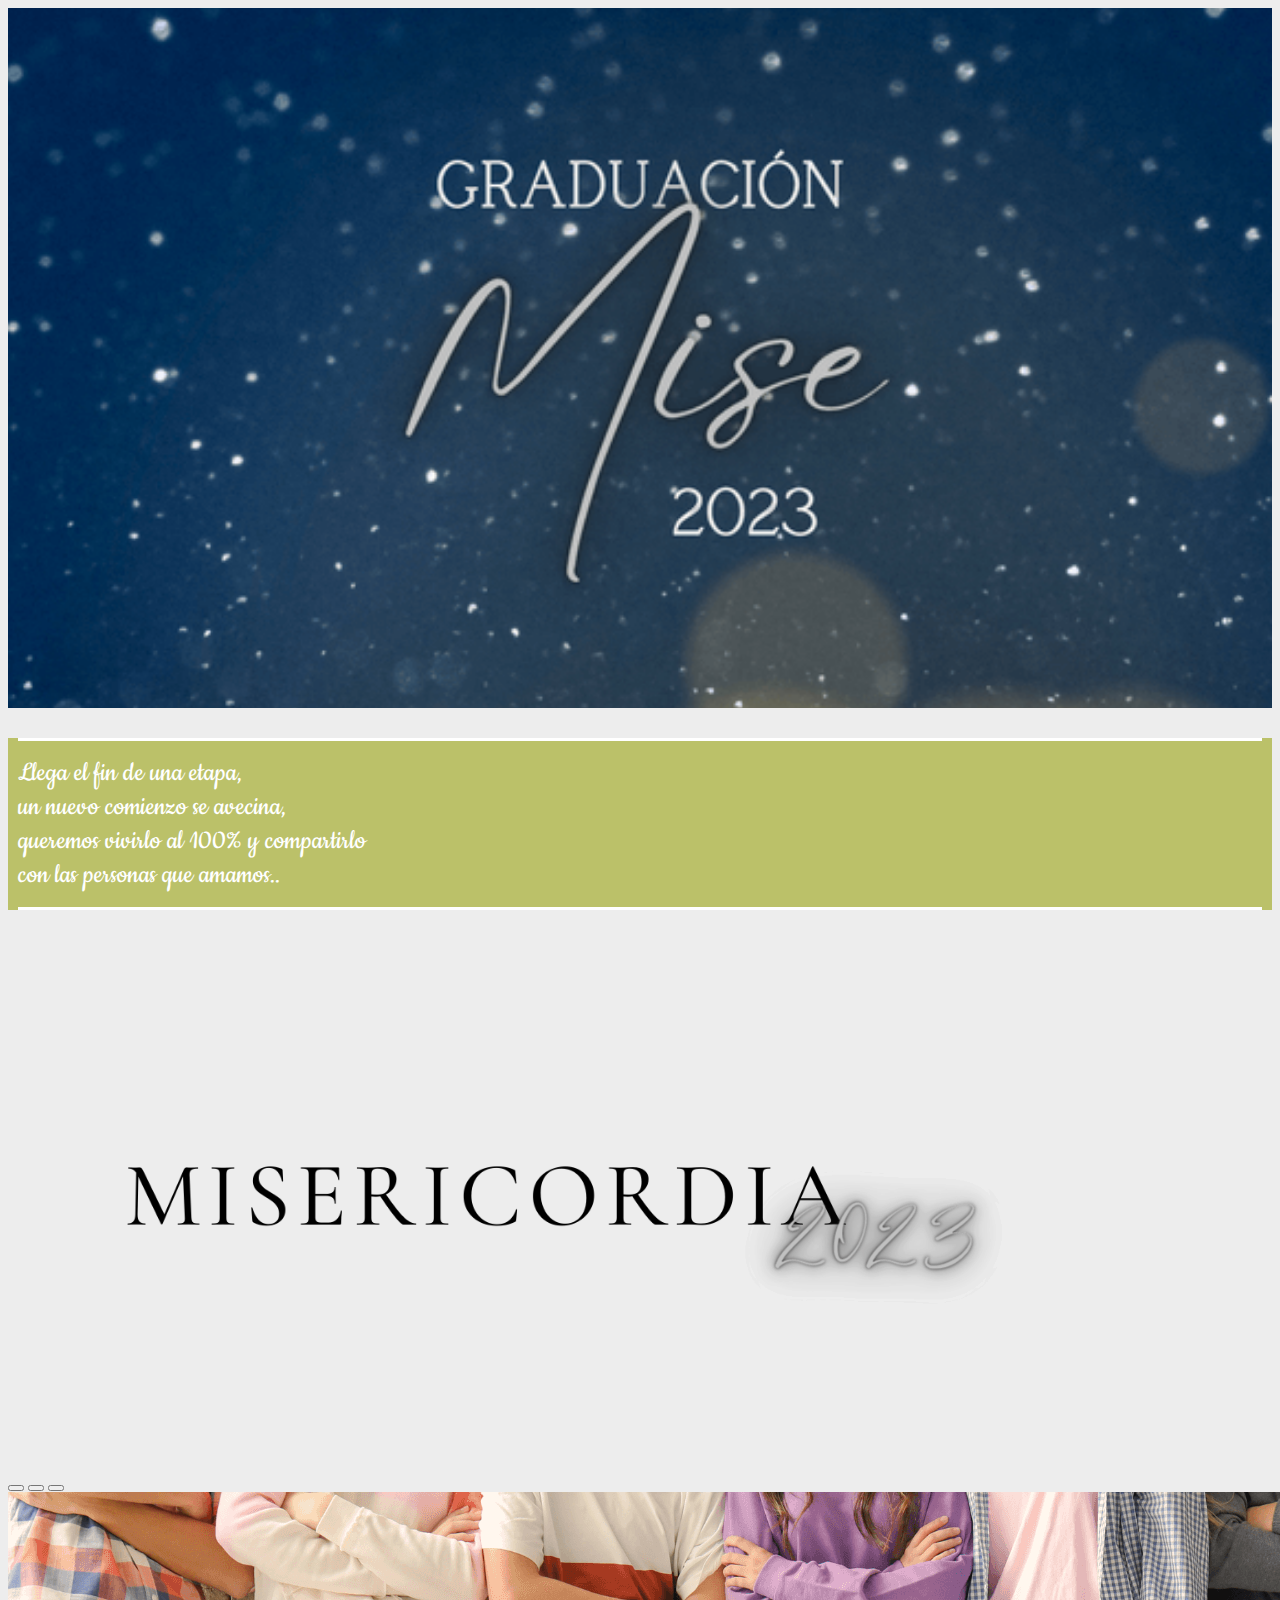
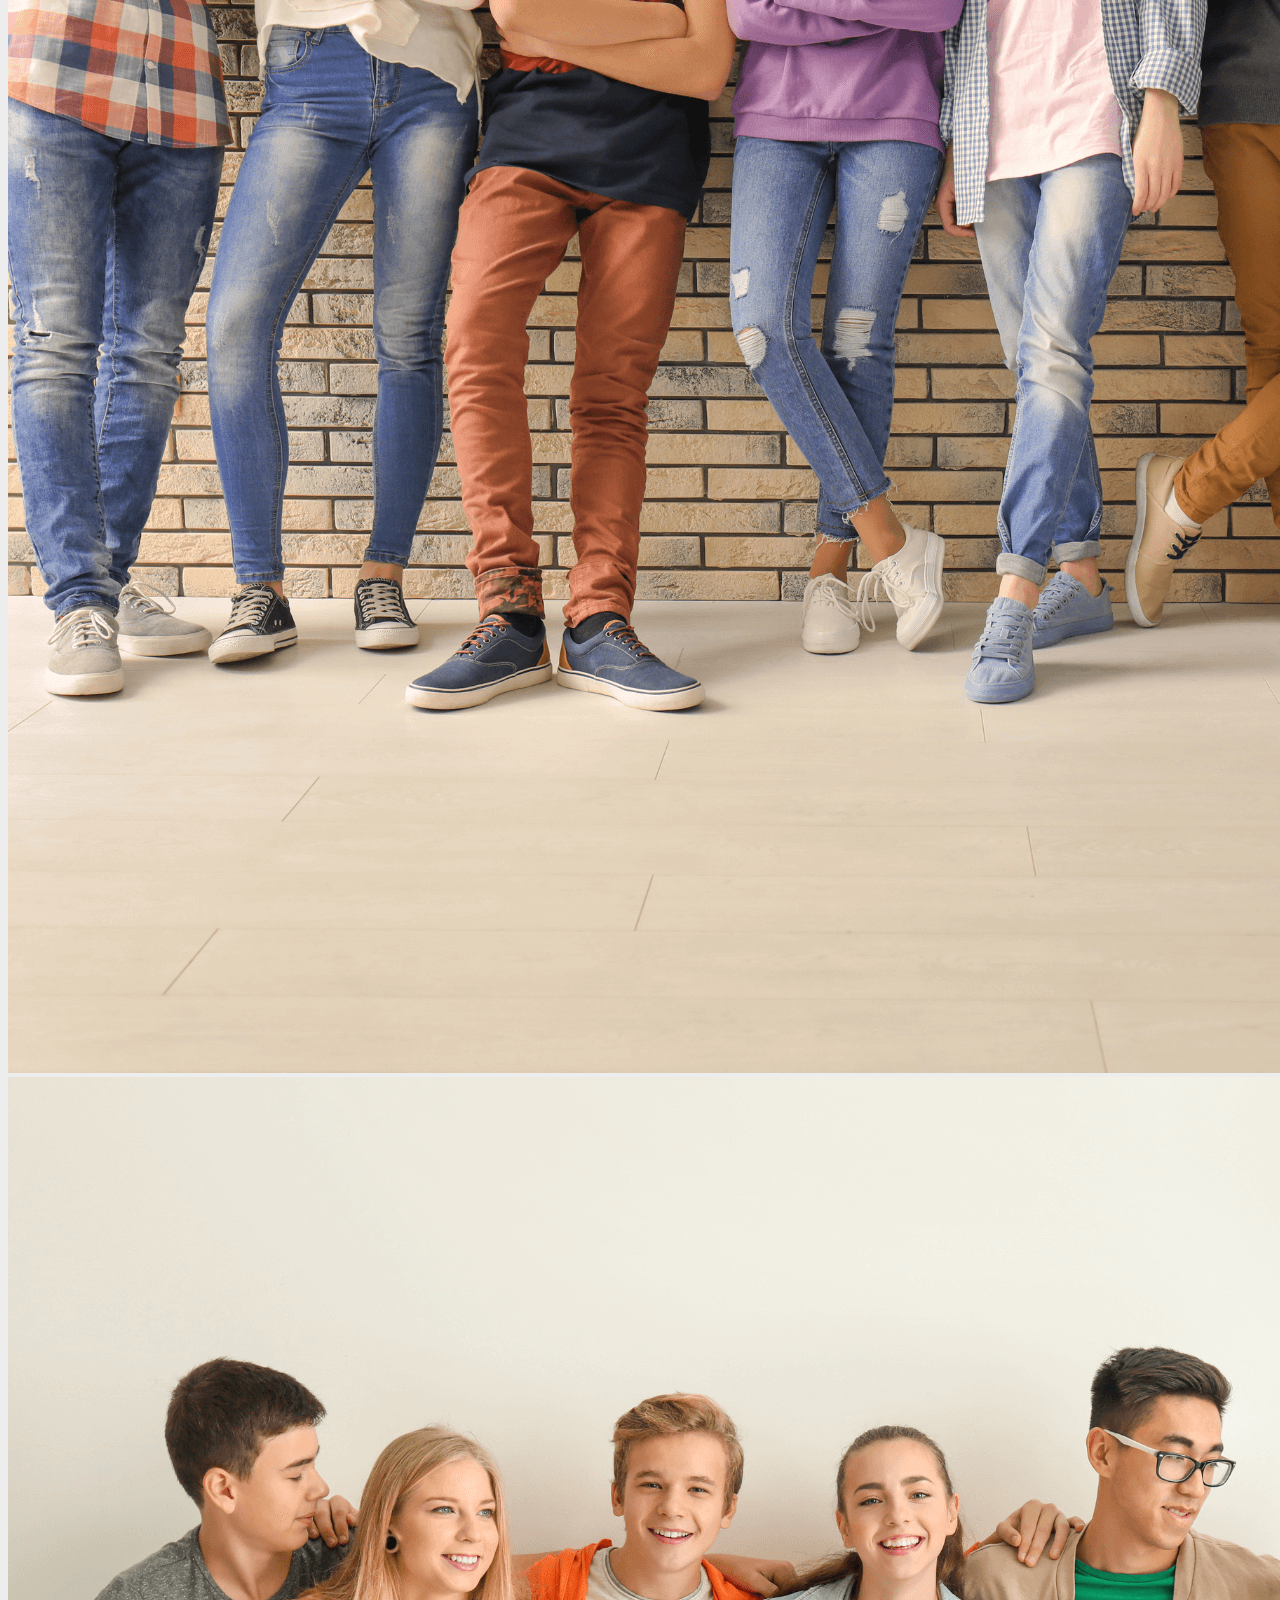
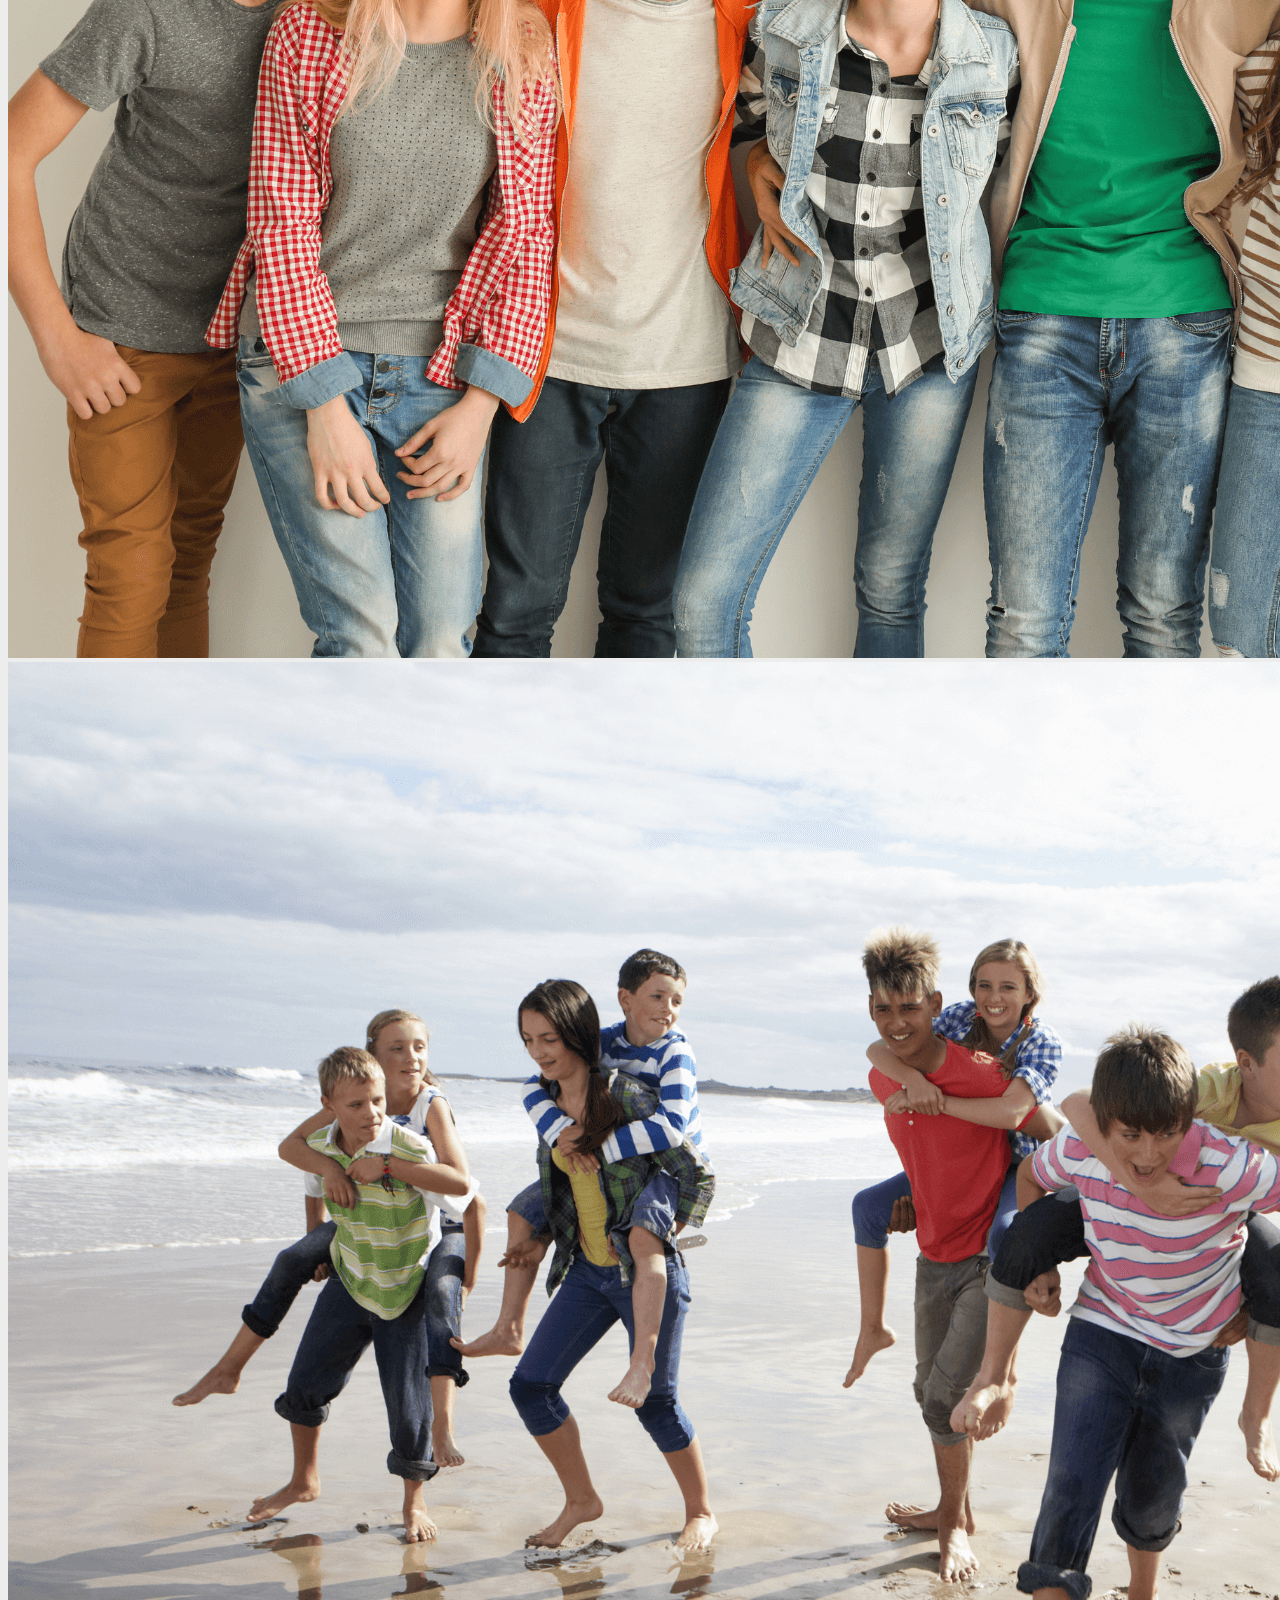
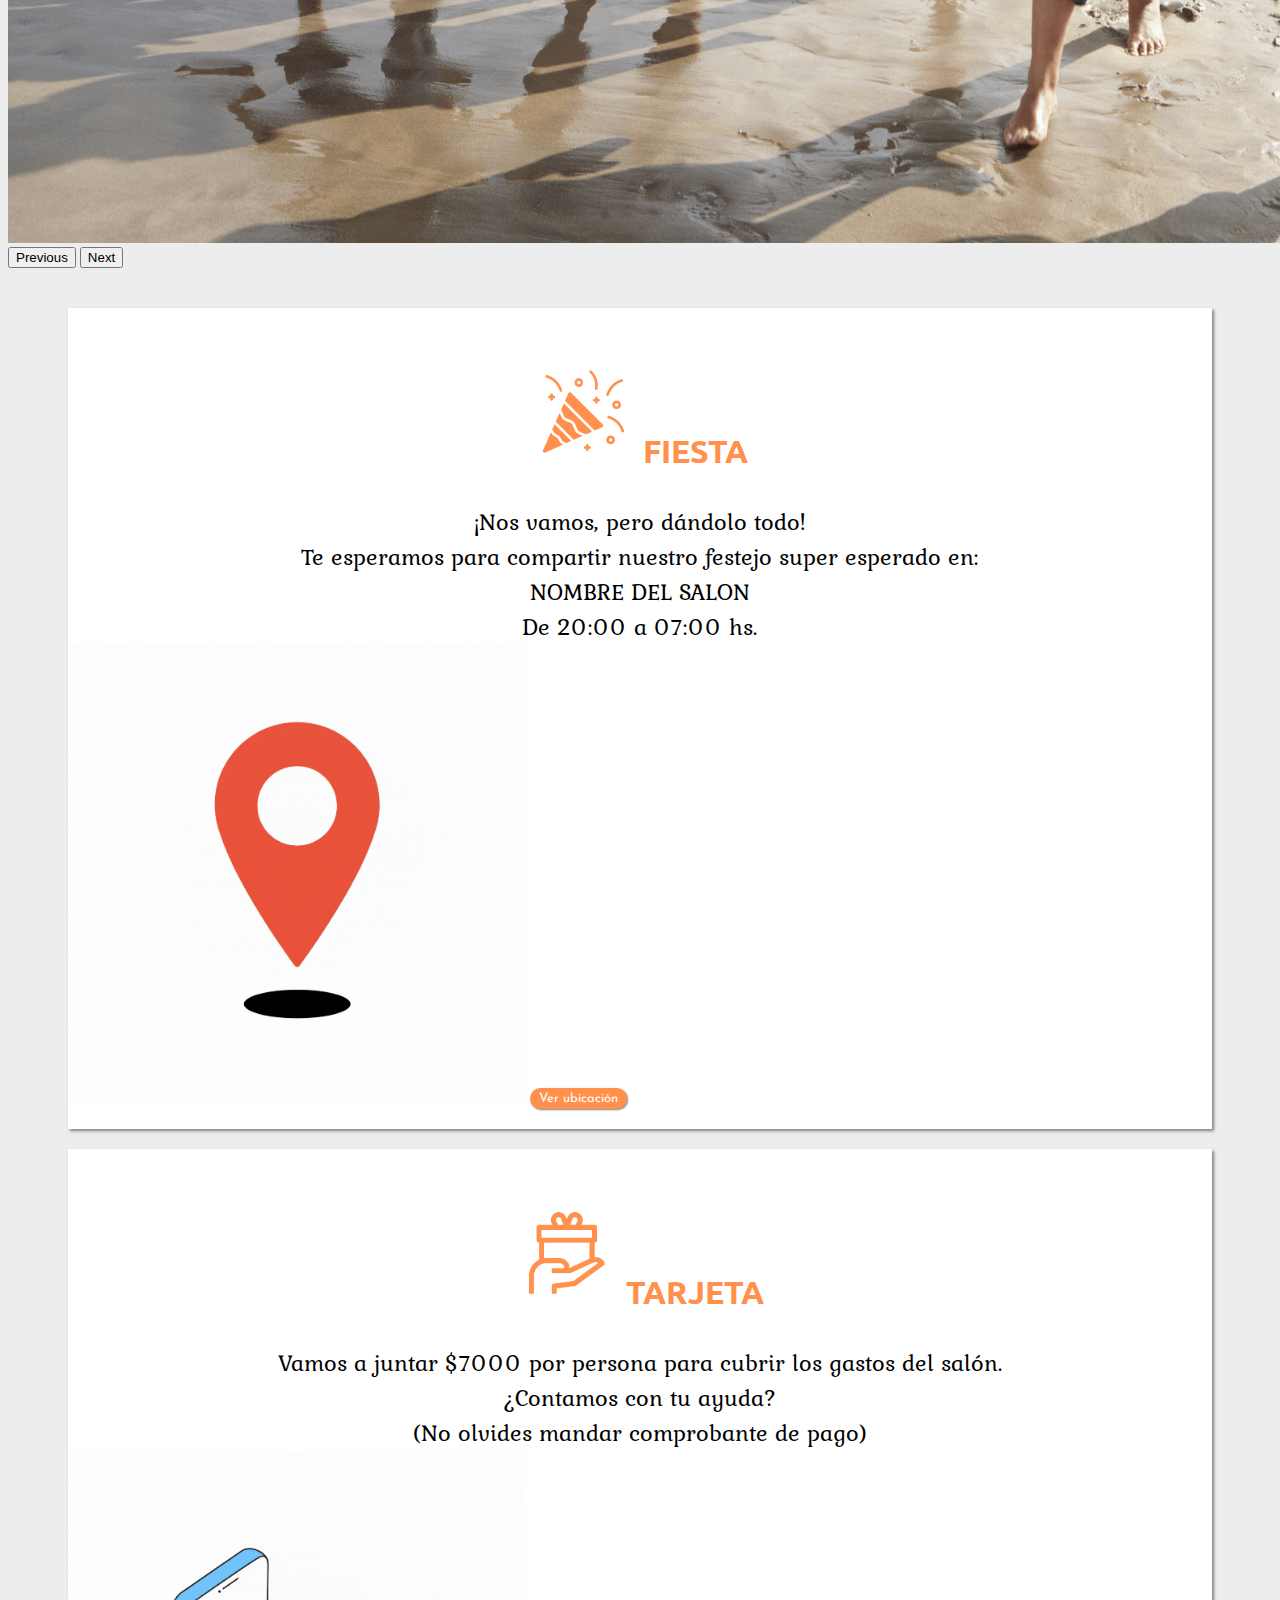
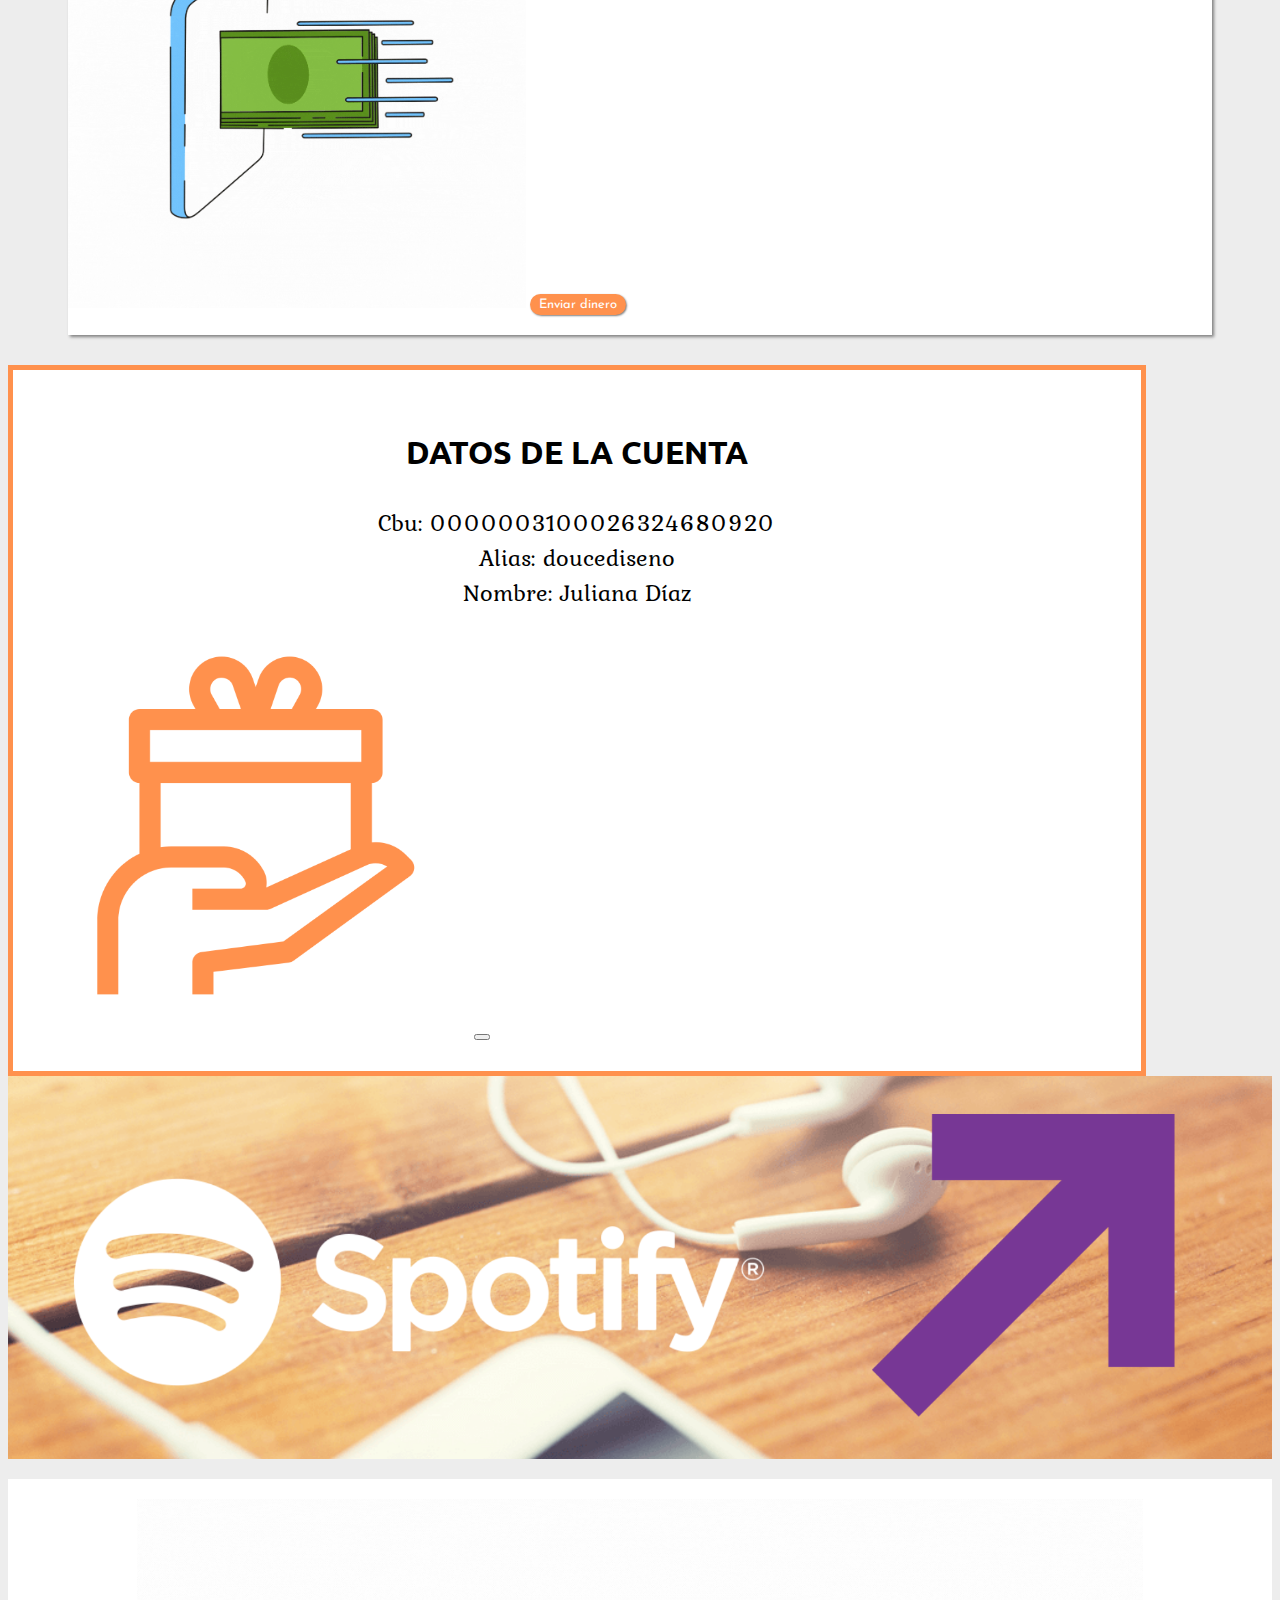
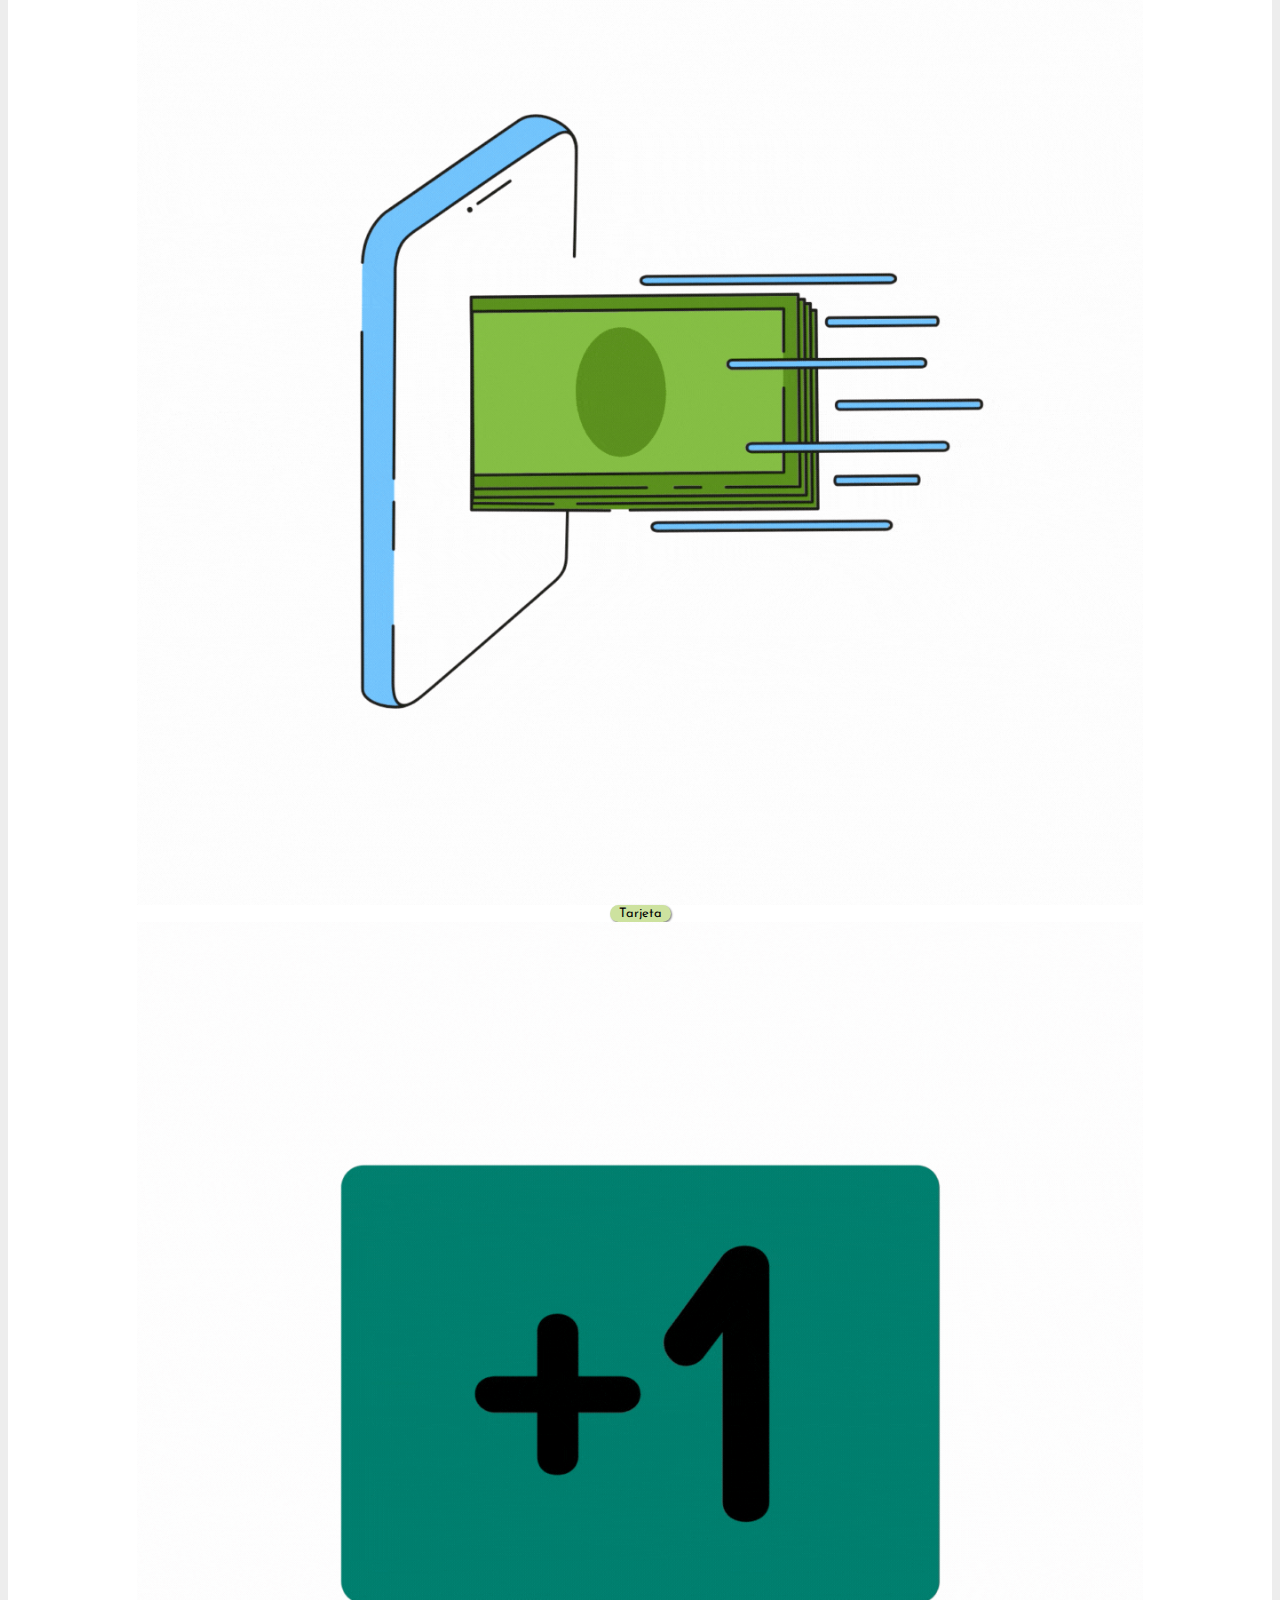
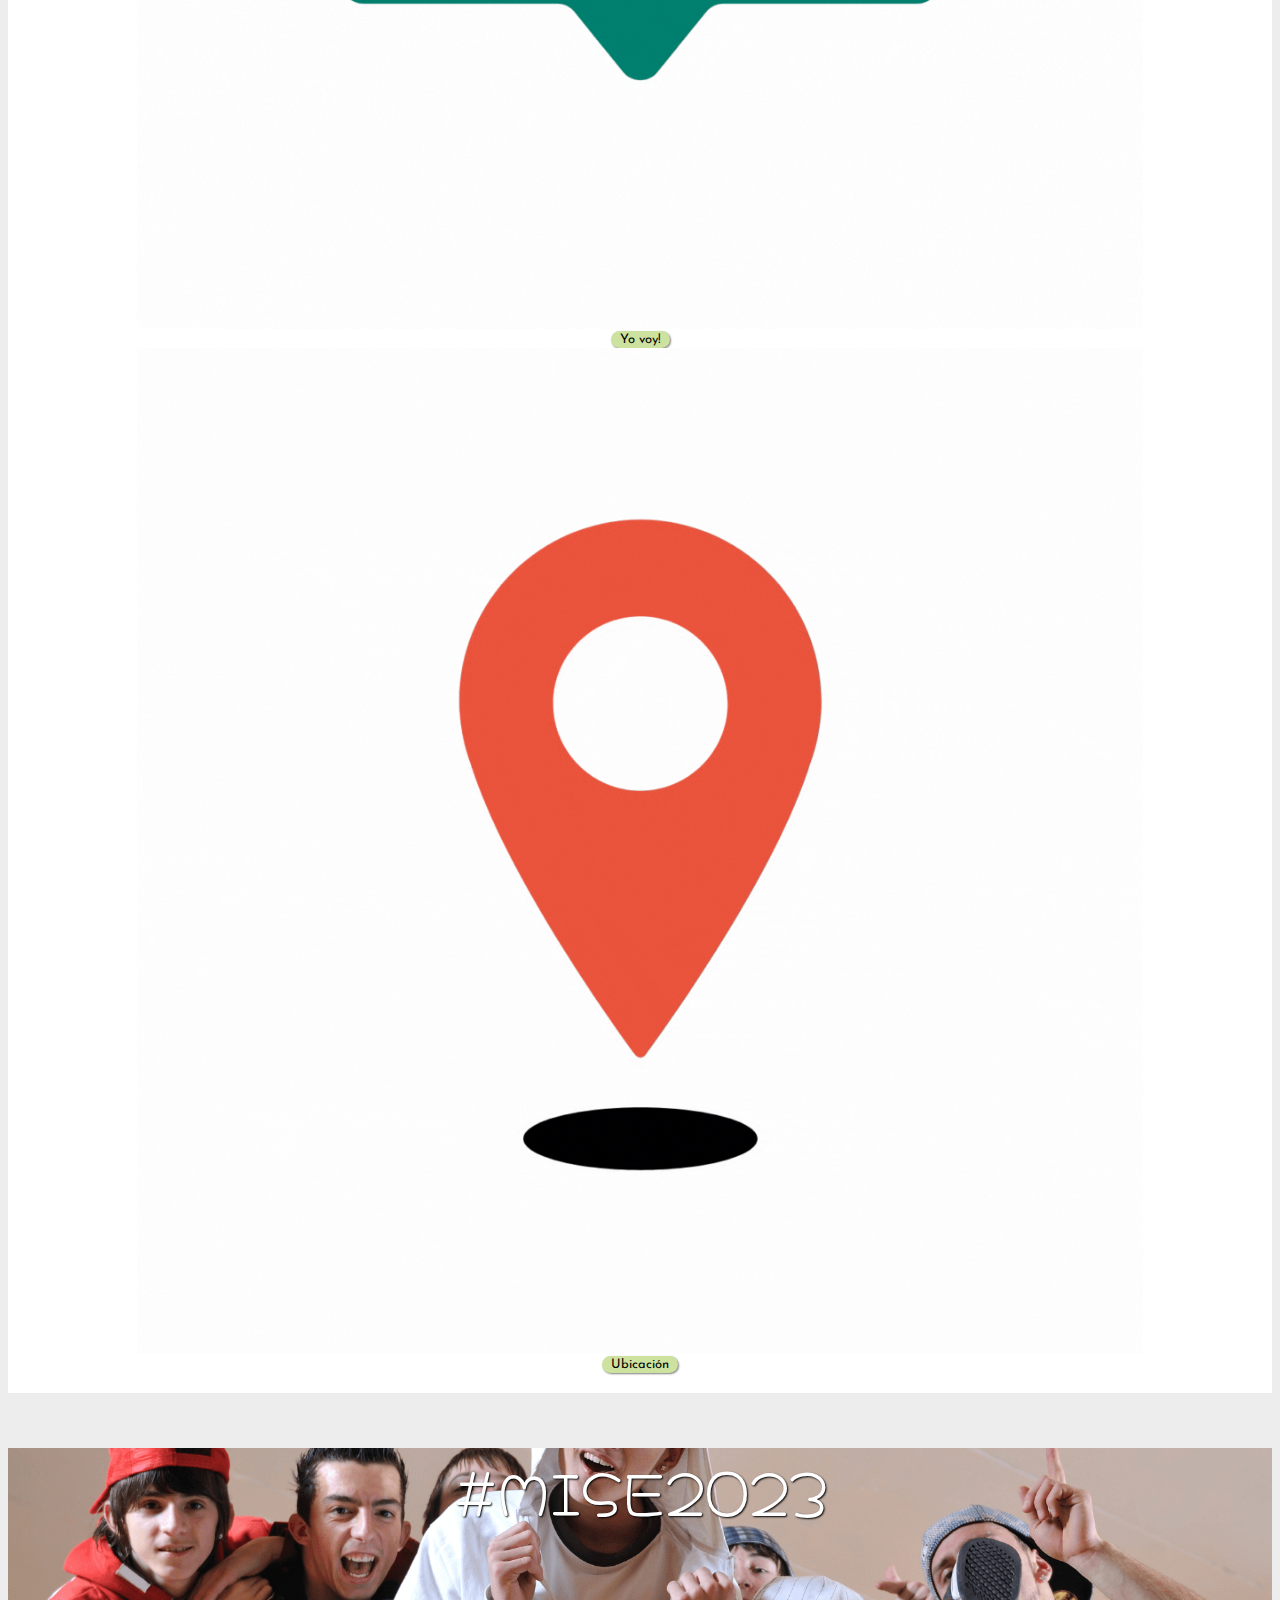
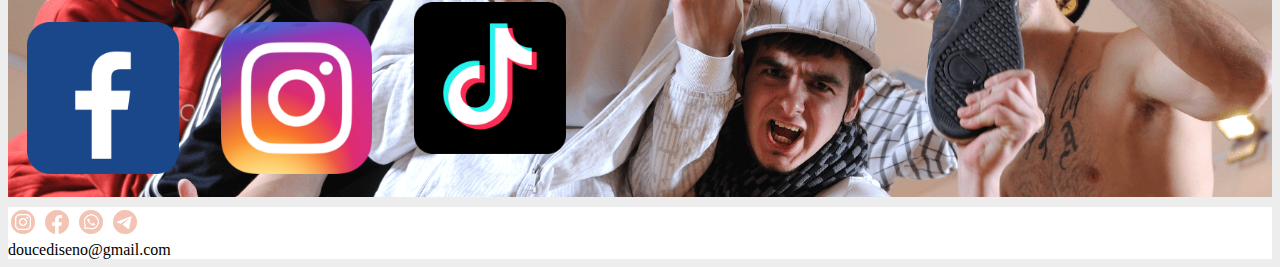
<file: paginas/gradu-fotog.html>
<!DOCTYPE html>
<html lang="en">
<head>
    <meta charset="UTF-8">
    <meta http-equiv="X-UA-Compatible" content="IE=edge">
    <meta name="viewport" content="width=device-width, initial-scale=1.0">
    <link href="https://cdn.jsdelivr.net/npm/bootstrap@5.3.0-alpha1/dist/css/bootstrap.min.css" rel="stylesheet" integrity="sha384-GLhlTQ8iRABdZLl6O3oVMWSktQOp6b7In1Zl3/Jr59b6EGGoI1aFkw7cmDA6j6gD" crossorigin="anonymous">
    <link rel="stylesheet" href="../styles/gradu-fotog.css">
    <link href="https://fonts.googleapis.com/css2?family=Advent+Pro&family=Caveat:wght@500&family=Cinzel&family=Cookie&family=Hachi+Maru+Pop&family=Josefin+Sans:wght@500&family=Kurale&family=Mochiy+Pop+P+One&family=Parisienne&family=Raleway:wght@100&family=Special+Elite&family=Ubuntu:wght@300&display=swap" rel="stylesheet">


    <title>Graduacion - fotografico</title>
</head>
<body
style="background-color: rgb(237, 237, 237);">

  <!--HEADER-->

  <header class="container-fluid">
    <div class="row">
      <div class="col-12 header_sinfrase">
      </div>
    </div>
  </header>

  <!--FRASE-->

  <section class="container-fluid">
    <div class="row">
      <div class="col-12
      d-flex flex-column align-items-center justify-content-center"
      style=" background-color:#bbc169;
      color: white;">
        <p class="frase_cookie text-center">
          Llega el fin de una etapa, <br>
        un nuevo comienzo se avecina,<br>
        queremos vivirlo al 100% y compartirlo <br>
         con las personas que amamos.. <br></p>
      </div>
    </div>
  </section>

   <!--BANNER-->

   <section class="container-fluid">
    <div class="row">
      <div class="col-12
      d-flex flex-column align-items-center justify-content-center">
        <img src="../media/gradu/nom_escuela.png" width="90%">
      </div>
    </div>
  </section>


  <!--CARROUSEL-->
  <section class="container-fluid">  
<div id="carouselExampleIndicators" class="carousel slide">
          <div class="carousel-indicators">
            <button type="button" data-bs-target="#carouselExampleIndicators" data-bs-slide-to="0" class="active" aria-current="true" aria-label="Slide 1"></button>
            <button type="button" data-bs-target="#carouselExampleIndicators" data-bs-slide-to="1" aria-label="Slide 2"></button>
            <button type="button" data-bs-target="#carouselExampleIndicators" data-bs-slide-to="2" aria-label="Slide 3"></button>
          </div>
          <div class="carousel-inner">
            <div class="carousel-item active">
              <img src="../media/gradu/1.png" class="d-block w-100" alt="...">
            </div>
            <div class="carousel-item">
              <img src="../media/gradu/2.png" class="d-block w-100" alt="...">
            </div>
            <div class="carousel-item">
              <img src="../media/gradu/3.png" class="d-block w-100" alt="...">
            </div>
          </div>
          <button class="carousel-control-prev" type="button" data-bs-target="#carouselExampleIndicators" data-bs-slide="prev">
            <span class="carousel-control-prev-icon" aria-hidden="true"></span>
            <span class="visually-hidden">Previous</span>
          </button>
          <button class="carousel-control-next" type="button" data-bs-target="#carouselExampleIndicators" data-bs-slide="next">
            <span class="carousel-control-next-icon" aria-hidden="true"></span>
            <span class="visually-hidden">Next</span>
          </button>
</div>
  </section>  

  <!--INFORMACIÓN-->
  <section class="container-fluid" 
    style="padding: 20px 0px 10px 0px;">
      <div class="row">
        <div class="col-12 col-md-6">
          <div class="recuadro1 
          d-flex flex-column align-items-center justify-content-center">
            <p class="titulo1"
            style="color: #FF914D;">
              <img src="../media/fiestanaranja.png"
              class="iconostitulo"> FIESTA
            </p>
            <p class="texto1">
            ¡Nos vamos, pero dándolo todo! <br>
            Te esperamos para compartir nuestro festejo super esperado en: <br>
            NOMBRE DEL SALON <br>
            De 20:00 a 07:00 hs.
          </p>
          <img src="../media/gradu/gifgps.gif" width="40%">
          <a href="https://goo.gl/maps/Ci55KKmoRGRfVww77" target="_blank"><button class="btn2" 
          style="background-color:  #FF914D;">Ver ubicación</button></a>
          </div>
        </div>
        <div class="col-12 col-md-6">
          <div class="recuadro1 
          d-flex flex-column align-items-center justify-content-center">
            <p class="titulo1"
            style="color: #FF914D;"
            >
              <img src="../media/regalonaranja.png"
              class="iconostitulo"> TARJETA
            </p>
            <p class="texto1">
              Vamos a juntar $7000 por persona para cubrir los gastos del salón. <br>
              ¿Contamos con tu ayuda? <br>
              (No olvides mandar comprobante de pago)
          </p>
          <img src="../media/gradu/gifdinero.gif" width="40%">
          <button class="btn2" 
          data-bs-toggle="modal" data-bs-target="#dinero"
          style="background-color:#FF914D;">Enviar dinero</button>
          </div>
        </div>
      </div>
  </section>

  <!--modal dinero-->

  <div class="modal fade" id="dinero" tabindex="-1">
    <div class="modal-dialog">
      <div class="modal-content">
        </div>
          <div class="modal-body">
            <div class="modal1"
            style="background-color:transparent;">
              <div class="recuadro2 
              d-flex flex-column align-items-center justify-content-center">
              <p class="titulo1">DATOS DE LA CUENTA </p>
              <p class="texto1">Cbu: 0000003100026324680920<br>
                Alias: doucediseno<br>
                Nombre: Juliana Díaz<br>
              </p> 
              <img src="../media/regalonaranja.png" width="40%">
              <button type="button" class="btn-close" data-bs-dismiss="modal" aria-label="Close"></button>
              </div>
            </div>
          </div>
        </div>
      </div>
    </div>
  </div>

  <!--SPOTIFY-->
  <section class="container-fluid">
      <div class="row">
        <div class="col-12 spotify1
        d-flex flex-column align-items-center justify-content-center">
          <img src="../media/gradu/logospotify.png" width="65%" style="margin-top: 30px;">
          <a class="text-center" 
          style="margin-bottom: 20px;" 
          href="https://spotify.link/TfRpTYi05xb" target="_blank">
            <img src="../media/gradu/flechaspotify.png" width="30%">
          </a>
        </div>
      </div>
  </section>
  
  <!--ICONOS JUNTOS-->
  <section class="container-fluid"
  style="background-color: white;">
      <div class="row" 
      style="padding: 20px; margin: 20px;">
        <div class="col-4 sec_iconos_juntos">
          <img src="../media/gradu/gifdinero.gif" width="85%">
          <button class="btn1" data-bs-toggle="modal" data-bs-target="#dinero"
          style="background-color:rgb(205, 226, 159);">Tarjeta</button>
        </div>
        <div class="col-4 sec_iconos_juntos">
          <img src="../media/gradu/gifmsj.gif" width="85%">
          <a href="https://api.whatsapp.com/send/?phone=3364198645" target="_blank"><button class="btn1" style="background-color:rgb(205, 226, 159);">Yo voy!</button></a>
        </div>
        <div class="col-4 sec_iconos_juntos">
          <img src="../media/gradu/gifgps.gif" width="85%">
          <a href="https://goo.gl/maps/Ci55KKmoRGRfVww77" target="_blank"><button class="btn1"
          style="background-color:rgb(205, 226, 159);">Ubicación</button></a>
        </div>
    </div>
  </section>
  
  <!--HASHTAG-->
  <section class="container-fluid">
    <div class="row">
      <div class="col-12 hashtag1
      d-flex flex-column align-items-end justify-content-center"
      style="background-image: url(../media/gradu/fotohashtag.png);">
        <p class="texthashtag">#MISE2023</p>
        <img src="../media/iconface.png" width="15%">
        <img src="../media/iconinsta.png" width="15%">
        <img src="../media/icontiktok.png" width="15%"
        style="margin-bottom: 20px;">
      </div>
    </div>
  </section>

  <!--FOOTER-->
  <footer class="container-fluid">
        <div class="row">
            <div class="col-12
            d-flex flex-column align-items-center justify-content-center text-center"
              style="background-color: white;">
                <div style="margin-top: 10px;" class="section_footer">
                    <a href="http://www.instagram.com/doucediseno" target="_blank">
                      <img class="icon_footer" src="../media/instagram.png" height="30px">
                    </a>
                    <a href="http://facebook.com/doucediseno" target="_blank">
                      <img class="icon_footer" src="../media/facebook.png" height="30px">
                    </a>
                    <a href="https://api.whatsapp.com/send/?phone=3364198645" target="_blank">
                      <img class="icon_footer" src="../media/whatsapp.png" height="30px">
                    </a>
                    <a href="mailto:doucediseno@gmail.com" target="_blank">
                      <img class="icon_footer" src="../media/gmail.png" height="30px">
                    </a>
                </div>
                <a class="mail_footer" href="mailto:doucediseno@gmail.com">doucediseno@gmail.com</a>
            </div> 
        </div>
  </footer>
    
    <script src="https://cdn.jsdelivr.net/npm/bootstrap@5.3.0-alpha1/dist/js/bootstrap.bundle.min.js" integrity="sha384-w76AqPfDkMBDXo30jS1Sgez6pr3x5MlQ1ZAGC+nuZB+EYdgRZgiwxhTBTkF7CXvN" crossorigin="anonymous"></script>

</body>
</html>
</file>
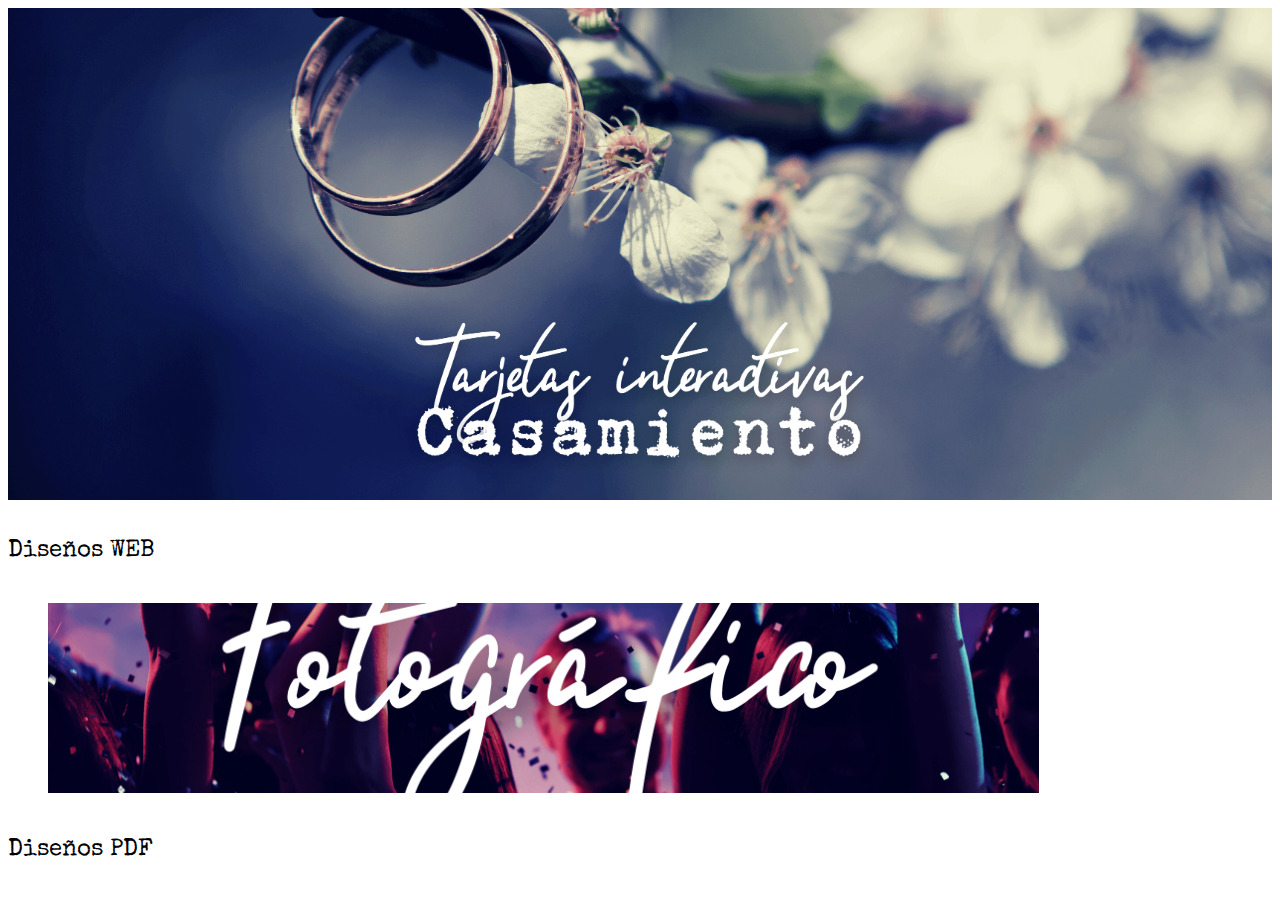
<file: paginas/modeloscasamiento.html>
<!DOCTYPE html>
<html lang="en">
<head>
    <meta charset="UTF-8">
    <meta http-equiv="X-UA-Compatible" content="IE=edge">
    <meta name="viewport" content="width=device-width, initial-scale=1.0">
    <link href="https://cdn.jsdelivr.net/npm/bootstrap@5.3.0-alpha1/dist/css/bootstrap.min.css" rel="stylesheet" integrity="sha384-GLhlTQ8iRABdZLl6O3oVMWSktQOp6b7In1Zl3/Jr59b6EGGoI1aFkw7cmDA6j6gD" crossorigin="anonymous">
    <link rel="stylesheet" href="../style.css">
    <link href="https://fonts.googleapis.com/css2?family=Advent+Pro&family=Caveat:wght@500&family=Cinzel&family=Cookie&family=Hachi+Maru+Pop&family=Josefin+Sans:wght@500&family=Kurale&family=Mochiy+Pop+P+One&family=Parisienne&family=Raleway:wght@100&family=Special+Elite&family=Ubuntu:wght@300&display=swap" rel="stylesheet">
    <title>Diseños Casamientos</title>
</head>
<body>

<header>
  <img src="../media/bannercasamiento.png" width="100%">
</header>

<!--DISEÑOS WEB-->

<section class="container 
d-flex flex-column align-items-center justify-content-cente">
  <p class="text_ejemplos">Diseños WEB</p>
</section>

<section class="container-flex d-flex flex-column align-items-center justify-content-cente">
  <div class="disenos_disponibles">
    <div class="row">
      <div class="col-6 col-md-3 img_disenos diseno-b1"><a class="btn_transparente" href="./cas-fotog.html" target="_blank"></a></div>
     
<!--
      <div class="col-6 col-md-3 img_disenos diseno-b2"></div>
      <div class="col-6 col-md-3 img_disenos diseno-b3"></div>
      <div class="col-6 col-md-3 img_disenos diseno-b4"></div>-->
    </div>
  </div>
</section>

<section class="container 
d-flex flex-column align-items-center justify-content-cente">
  <p class="text_ejemplos">Diseños PDF</p>
</section>


</body>
</html>
</file>
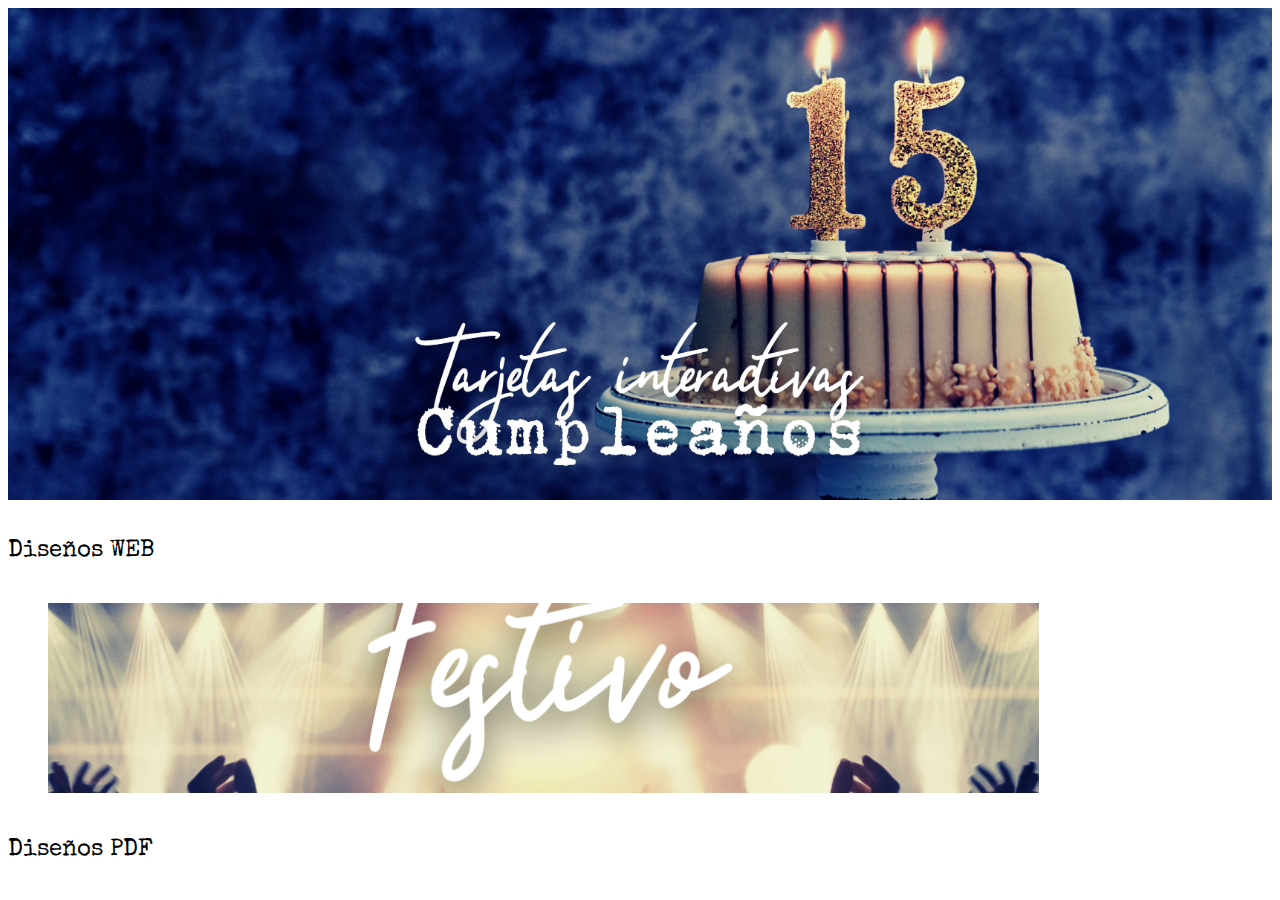
<file: paginas/modeloscumpleaños.html>
<!DOCTYPE html>
<html lang="en">
<head>
    <meta charset="UTF-8">
    <meta http-equiv="X-UA-Compatible" content="IE=edge">
    <meta name="viewport" content="width=device-width, initial-scale=1.0">
    <link href="https://cdn.jsdelivr.net/npm/bootstrap@5.3.0-alpha1/dist/css/bootstrap.min.css" rel="stylesheet" integrity="sha384-GLhlTQ8iRABdZLl6O3oVMWSktQOp6b7In1Zl3/Jr59b6EGGoI1aFkw7cmDA6j6gD" crossorigin="anonymous">
    <link rel="stylesheet" href="../style.css">
    <link href="https://fonts.googleapis.com/css2?family=Caveat:wght@500&family=Special+Elite&display=swap" rel="stylesheet">
    <title>Diseños Cumpleaños</title>
</head>
<body>

<header class="container-flex
d-flex flex-column align-items-center justify-content-cente">
    <div class="row">
        <div class="col-12">
            <img src="../media/bannercumple.jpg" width="100%">
        </div>
    </div>
</header>
<section class="container 
d-flex flex-column align-items-center justify-content-cente">
  <p class="text_ejemplos">Diseños WEB</p>
</section>

<section class="container-flex d-flex flex-column align-items-center justify-content-cente">
  <div class="disenos_disponibles">
    <div class="row">
      <div class="col-6 col-md-3 img_disenos diseno-c1"><a class="btn_transparente" href="../paginas/pilarXV.html" target="_blank"></a></div>
     
<!--
      <div class="col-6 col-md-3 img_disenos diseno-c2"></div>
      <div class="col-6 col-md-3 img_disenos diseno-c3"></div>
      <div class="col-6 col-md-3 img_disenos diseno-c4"></div>-->
    </div>
  </div>
</section>

<section class="container 
d-flex flex-column align-items-center justify-content-cente">
  <p class="text_ejemplos">Diseños PDF</p>
</section>


</body>
</html>
</file>
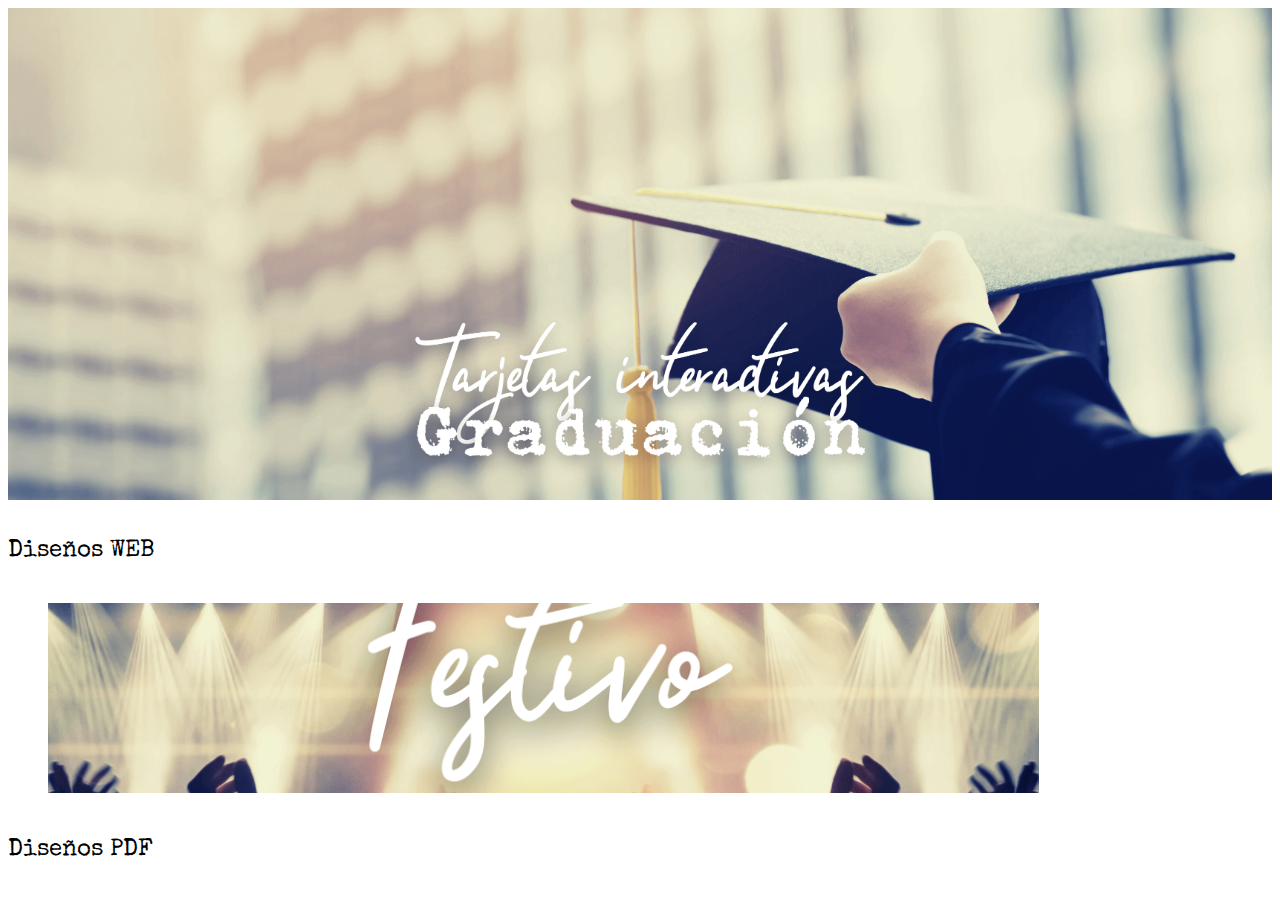
<file: paginas/modelosgraduaciones.html>
<!DOCTYPE html>
<html lang="en">
<head>
    <meta charset="UTF-8">
    <meta http-equiv="X-UA-Compatible" content="IE=edge">
    <meta name="viewport" content="width=device-width, initial-scale=1.0">
    <link href="https://cdn.jsdelivr.net/npm/bootstrap@5.3.0-alpha1/dist/css/bootstrap.min.css" rel="stylesheet" integrity="sha384-GLhlTQ8iRABdZLl6O3oVMWSktQOp6b7In1Zl3/Jr59b6EGGoI1aFkw7cmDA6j6gD" crossorigin="anonymous">
    <link rel="stylesheet" href="../style.css">
    <link href="https://fonts.googleapis.com/css2?family=Caveat:wght@500&family=Special+Elite&display=swap" rel="stylesheet">
    <title>Diseños Casamientos</title>
</head>
<body>

<header class="container-flex
d-flex flex-column align-items-center justify-content-cente">
    <div class="row">
        <div class="col-12">
            <img src="../media/bannergradu.png" width="100%">
        </div>
    </div>
</header>

<section class="container 
d-flex flex-column align-items-center justify-content-cente">
  <p class="text_ejemplos">Diseños WEB</p>
</section>

<section class="container-flex d-flex flex-column align-items-center justify-content-cente">
  <div class="disenos_disponibles">
    <div class="row">
      <div class="col-6 col-md-3 img_disenos diseno-c1"><a class="btn_transparente" href="./gradu-fotog.html" target="_blank"></a></div>
     
<!--
      <div class="col-6 col-md-3 img_disenos diseno-c2"></div>
      <div class="col-6 col-md-3 img_disenos diseno-c3"></div>
      <div class="col-6 col-md-3 img_disenos diseno-c4"></div>-->
    </div>
  </div>
</section>

<section class="container 
d-flex flex-column align-items-center justify-content-cente">
  <p class="text_ejemplos">Diseños PDF</p>
</section>

</body>
</html>
</file>
<file: style.css>
/*PÁGINA PRINCIPAL*/

/*Títulos y secciones*/

.titulospag {
    display: flex;
    flex-direction: column;
    justify-content:center;
    align-items: flex-start;
    padding: 20px;
    font-family: kurale;
    font-size: x-large;
    background: linear-gradient(to right, lightsteelblue,rgb(255, 255, 255));}

.titulos_secciones { 
    margin: 30px 30px 30px 45px;
    padding-left: 15px;
    border-left: dotted 3px #ff4500;}

.text_titulos {
    font-family: 'Lucida Sans', 'Lucida Sans Regular', 'Lucida Grande', 'Lucida Sans Unicode', Geneva, Verdana, sans-serif;
    font-size:x-large;
    font-weight: bold;
    text-align: start;}

.text_subtitulos {
    font-family: 'Lucida Sans', 'Lucida Sans Regular', 'Lucida Grande', 'Lucida Sans Unicode', Geneva, Verdana, sans-serif;
    font-size:large;}


/*HEADER*/

.header_gral {
    background-image: url(./media/celular.png);
    background-size:cover;
    height: 700px;}


/*SECCIONES*/

.item_opciones {
    display: flex;
    flex-direction: column;
    justify-content:center;
    align-items: center;}

.img_opciones {
    width: 45%;}

.text_opciones{
    font-family: special elite;
    font-size:19px;
    font-weight: bold;
    text-align: center;
    width: 55%;}


/*ACORDEON*/

.text_acordeon {
    font-family: kurale;}


/*DISEÑOS*/

.recuadro_gral_diseno {
    display: flex;
    flex-direction: column;
    justify-content: center;
    align-items: center;}

.recuadro_diseno {
    width: 250px;
    height: 250px;
    padding-left: 15px;
    background-size: cover;
    background-position: center;
    display: flex;
    flex-direction: column;
    justify-content: flex-end;
    align-items: flex-start;
    transition: 2s;
    margin: 10px;}

   .recuadro_diseno:link, .recuadro_diseno:visited, .recuadro_diseno:active {
        text-decoration: none;}
    .recuadro_diseno:hover {
        width: 350px;
        height: 300px;}

.text_recuadro {
    font-family: caveat;
    font-size:40px;
    color: white;
    text-shadow: 2px 2px 2px rgb(156, 156, 156);
    text-decoration: none;
    margin: 0px;
    padding: 0px;}

.subtext_recuadro {
    color: white;
    font-family: 'Lucida Sans', 'Lucida Sans Regular', 'Lucida Grande', 'Lucida Sans Unicode', Geneva, Verdana, sans-serif;}


/*PASOS A SEGUIR*/

.pasosaseguir {
    display: flex;
    flex-direction: row;
    justify-content: center;
    align-items: center;}

.nro_pasos {
    margin: 25px;
    font-family: special elite;
    font-size: larger;
    color: dodgerblue;
    font-weight: bolder;}

.text_pasos {
    padding-top: 20px;
    border-top: solid 1px rgb(197, 236, 255);
    font-family: kurale;
    width:90%;}

.btn_pasos {
    background-color: dodgerblue;
    border: solid transparent 1px;
    border-radius: 15px;
    color: white;}

    
/*IMG GRANDE*/

.img_grande{
    height: 400px;
    background-image: url(./media/imggrande.png);
    background-size: cover;
    background-position: center;
    margin-top: 20px;
    margin-bottom: 30px;}

.text_img_grande{
    font-family: 'Lucida Sans', 'Lucida Sans Regular', 'Lucida Grande', 'Lucida Sans Unicode', Geneva, Verdana, sans-serif;
    font-size: xx-large;
    width: 90%;
    text-shadow: 3px 1px 2px rgb(186, 186, 186);}


/*TEXTO DESCRIPCION*/

.text_descripcion {
    font-family: kurale;
    font-size: large;
    margin: 20px 20px 20px 50px;
    color: orangered;}

.tamano_video {
    width: 40%;}
 
 /*PRECIO*/

.fondo_precio {
    background: linear-gradient(to top, lightsteelblue,rgb(230, 240, 252));
    height: 500px;}

.container_precio {
    background-color: aliceblue;
    margin: 0px 10px 0px 10px;
    box-shadow: 6px 5px 10px grey;
    height: 380px;
    width: 240px;
    display: flex;
    flex-direction: column;
    justify-content: center;
    align-items: center;}

.titulo_precio {
    font-family: kurale;
    font-size: large;
    font-weight: bold;}

.text_precio {
    font-family: kurale;
    font-size: medium;
    text-align: center;}

.precio_color {
    color: orangered;
    font-family: special elite;
    font-size: xx-large;}

.btn_precio {
    font-family: kurale;
    font-size:small;
    color: white;
    padding: 6px 20px 6px 20px;
    box-shadow: 1px 1px 2px grey;
    background-color: orangered;
    border: none;}


    /*FOOTER*/

.section_footer {
    display: flex;
    flex-direction: column;
    justify-content: center;
    align-items: center;
    text-align: center;}

.sec_foot {
    font-size:x-small;
    text-align: start;
    padding-top: 20px;}

.logo_footer{
    height:95px;}

.icon_footer {
    height: 30px;}
    
    .mail_footer:link {
        text-decoration: none;
        color: black;}
    .mail_footer:visited {
        text-decoration: none;
        color: black;}
    .section_footer a:link {
        text-decoration: none;
        color: black;}
    .section_footer a:visited {
        text-decoration: none;
        color: black;}
    





/*PÁGINAS DE EJEMPLOS*/

.text_ejemplos {
    margin-top: 35px;
    font-family: special elite;
    font-size: x-large;}

.disenos_disponibles {
    width: 80%;
    margin: 30px;}

.img_disenos {
    height: 190px;
    background-position: center;
    background-size: cover;
    transition: 2s;
    border: solid 10px white;
    display: flex;
    flex-direction: column;
    justify-content: center;
    align-items: center;}

/*bodas*/
    .diseno-b1 {
        background-image: url(./media/fotografica.png);}
    .diseno-b2 {
        background-image: url(./media/eucalipto.png);}
    .diseno-b3 {
        background-image: url(./media/floral.png);}
    .diseno-b4 {
        background-image: url(./media/festiv.png);}

/*graduaciones*/
    .diseno-g1 {
        background-image: url(./media/fotografica.png);}
    .diseno-g2 {
        background-image: url(./media/eucalipto.png);}
    .diseno-g3 {
        background-image: url(./media/floral.png);}
    .diseno-g4 {
        background-image: url(./media/festiv.png);}

/*cumpleaños*/
    .diseno-c1 {
        background-image: url(./media/festiv.png);}
    .diseno-c2 {
        background-image: url(./media/eucalipto.png);}
    .diseno-c3 {
        background-image: url(./media/floral.png);}
    .diseno-c4 {
        background-image: url(./media/festiv.png);}

    .img_disenos:hover {
        filter:grayscale(100%);
        transition: 3s;}    

.btn_transparente {
    height: 100%;
    width: 100%;
    border: none;}


    /*MODAL'S PRECIOS*/

.precio_gral {
    width: 80%;
    height: 250px;}

@media (min-width:768px) {
    .img_disenos_gral {
        width: 75%;}
        .img_disenos_gral:hover {
            width: 85%;}
    .disenosdisponibles {
        width: 25%;}
    .header_gral{
        height: 600px;}
    .contenedor_etiqueta {
        width: 60%;}
    .text_chek {
        font-size: larger;}
    .tamano_video {
        width: 40%;}
    .recuadro_diseno {
        width: 350px;
        height: 350px;}
    .recuadro_gral_diseno {
        flex-direction: row;}
        .recuadro_diseno:hover {
            width: 450px;
            height: 400px;}}
</file>
<file: styles/cas-fotog.css>
/*ESTILO EJEMPLO CASAMIENTO fotografico*/

    .header_principal {
        background-image:url(../media/carrousel1.jpg) ;
        background-color: #AAA47E;
        background-position: center;
        background-size:cover;
        background-repeat: no-repeat;
        height:700px;}

    .nuestra_boda {
        color: white; 
        font-family: josefin sans;
        font-size: xx-large;   }

    .nombres_novios {
        font-family: parisienne;
        font-size: 45px;
        font-weight: bolder;
        color: white;
        text-align: center;}

    .container_frase {
        background-color: #AAA47E;
        color: white;}

    .frase {
        font-family: cookie;
        font-size: 35px;
        margin-top: 30px;}

    .autor {
        font-family: josefin sans;
        margin-bottom: 35px;
        font-size: x-large;}

    .contenedor_ceremonia {
        margin: 25px;
        border-radius: 20px;
        box-shadow: 6px 4px 15px #2e3336 ;
        background-color:whitesmoke;}

    .titulo_evento {
        font-size: x-large;
        font-family: cinzel;
        font-weight: bold;}

    .text_evento {
        font-family: advent pro;
        font-size: x-large;
        width: 90%;}

    .boton_eventos {
        border-radius: 50px;
        border-color: transparent;
        padding-left: 17px;
        padding-right: 17px;
        padding-bottom: 5px;
        padding-top: 5px;
        font-family: josefin sans;}

        .boton_claro {
           color:#637b89 ;
           background-color: white;

        }
        .boton_oscuro {
            color: white;
            background-color: #637b89;
        }

    .spotify_gral {
        background-image: url(../media/fondo_spotifi.png);
        background-size: cover;
        background-position: center;}

    .te_recomendamos {
        font-size: xx-large;
        margin-top: 30px;}


    .nuestra_playlist {
        margin-top: 20px;
        margin-bottom: 30px;
        font-size: 50px;
        font-family: cookie;}


    .seccion_regalos {
        background-color: #AAA47E;
        color: white;
        padding-top: 30px;
        padding-bottom: 30px;}

    .img_regalo {
        width: 25%;}        
        
        .modal_regalos {
            width: 100%;
            background-color: #AAA47E;
            display: flex;
            flex-direction: column;
            justify-content: center;
            align-items: center;}

        .modal_regalos2 {
            background-color: #EFEDE7;
            width: 90%;
            height: 90%;
            margin: 30px;
            text-align: center;
            padding-top: 20px;
            padding-bottom: 30px;
            border-radius: 35px;}     

    .boton_transparente {
        border: none;
        background-color: transparent;}

    .seccion_asistencia {
        background-color: whitesmoke;
        padding-top: 30px;
        padding-bottom: 30px;}

    .redes_hashtag {
        margin: 10px;}

    .hashtag_text {
        font-size: 8vw;
        color: white;
        font-family: josefin sans;}

    .seccion_frase_final {
        background-color:#AAA47E;
        color: whitesmoke;
        font-family: cookie;
        font-size: xx-large; 
        padding: 30px;}

 
                           
        .mail_footer:link {
                    text-decoration: none;
                    color: black;}
            .section_footer:visited {
                    text-decoration: none;
                    color: black;}
            .section_footer a:link {
                    text-decoration: none;
                    color: black;}
                    
    @media (min-width:1024px) {
        .header_principal {
            height: 550px;
        }
        .spotify1 {
            height: 700px;}
    }
</file>
<file: styles/gradu-fotog.css>
/*TIPOS DE TEXTO PARA INFORMACIÓN*/

.titulo1 {
    font-family: ubuntu;
    font-weight:900;
    text-align: center;
    font-size: large;}

    .iconostitulo {
        width: 9%;}

.texto1 {
    font-family: Kurale;
    font-weight: none;
    text-align: center;
    font-size: medium;
    margin: 0px 20px 0px 20px;}

.recuadro1 {
    box-shadow: 2px 2px 3px grey;
    background-color: white;
    margin: 20px 60px 20px 60px;
    padding: 20px 0px 20px 0px;}

.recuadro2 {
    background-color: white;
    border: 5px #FF914D solid;
    padding: 30px;}

     /*seccion iconos juntos*/
.sec_iconos_juntos {
    display: flex;
    flex-direction: column;
    justify-content: center;
    align-items: center;}

/*ESTILOS MODAL*/

.modal1 {
    width: 90%;
    display: flex;
    flex-direction: column;
    justify-content: center;
    align-items: center;}

/*ESTILOS DE BOTONES*/

.btn1 {
    border-color: transparent;
    border-radius: 15px;
    font-family: josefin sans;
    font-size: small;
    padding: 0px 7px 0px 7px;
    box-shadow: 1px 1px 2px grey;}

.btn2 {
    border-color: transparent;
    border-radius: 15px;
    font-family: josefin sans;
    font-size: small;
    padding: 2px 7px 2px 7px;
    box-shadow: 1px 1px 2px grey;
    color: white;}

/*ESTILOS HEADER*/

.header_sinfrase {
    background-image:url(../media/gradu/graduejemplo.png) ;
    background-color: #AAA47E;
    background-position: center;
    background-size:cover;
    background-repeat: no-repeat;
    height:700px;}

/*ESTILOS FRASES*/

.frase_cookie {
    font-family: cookie;
    font-size: 30px;
    margin: 30px 10px 30px 10px;
    padding-top: 15px;
    padding-bottom: 15px;
    border-top: 3px solid white;
    border-bottom: 3px solid white;}
/*
.autor {
    font-family: josefin sans;
    margin-bottom: 35px;
    font-size: x-large;}*/

/*ESTILOS SPOTIFY*/

.spotify1 {
    background-image: url(../media/gradu/fondospotify.png);
    background-position: center;
    background-size: cover;}

/*ESTILOS HASHTAG*/

.hashtag1 {
    background-position: center;
    background-size: cover;}

.texthashtag {
    font-family: Hachi Maru Pop;
    font-size: 55px;
    color: white;
    text-shadow: 1px 1px 2px black;
    width: 100%;
    text-align: center;}

/*ESTILOS FOOTER*/
                       
    .mail_footer:link {
                text-decoration: none;
                color: black;}
        .section_footer:visited {
                text-decoration: none;
                color: black;}
        .section_footer a:link {
                text-decoration: none;
                color: black;}

/*ESTILOS MEDIA*/
                
@media (min-width:1024px) {
    .header_principal {
        height: 550px;}}

@media (min-width:780px) {
    .texto1 {
        font-size: x-large;}
    .titulo1 {
        font-size: xx-large;}}
</file>
